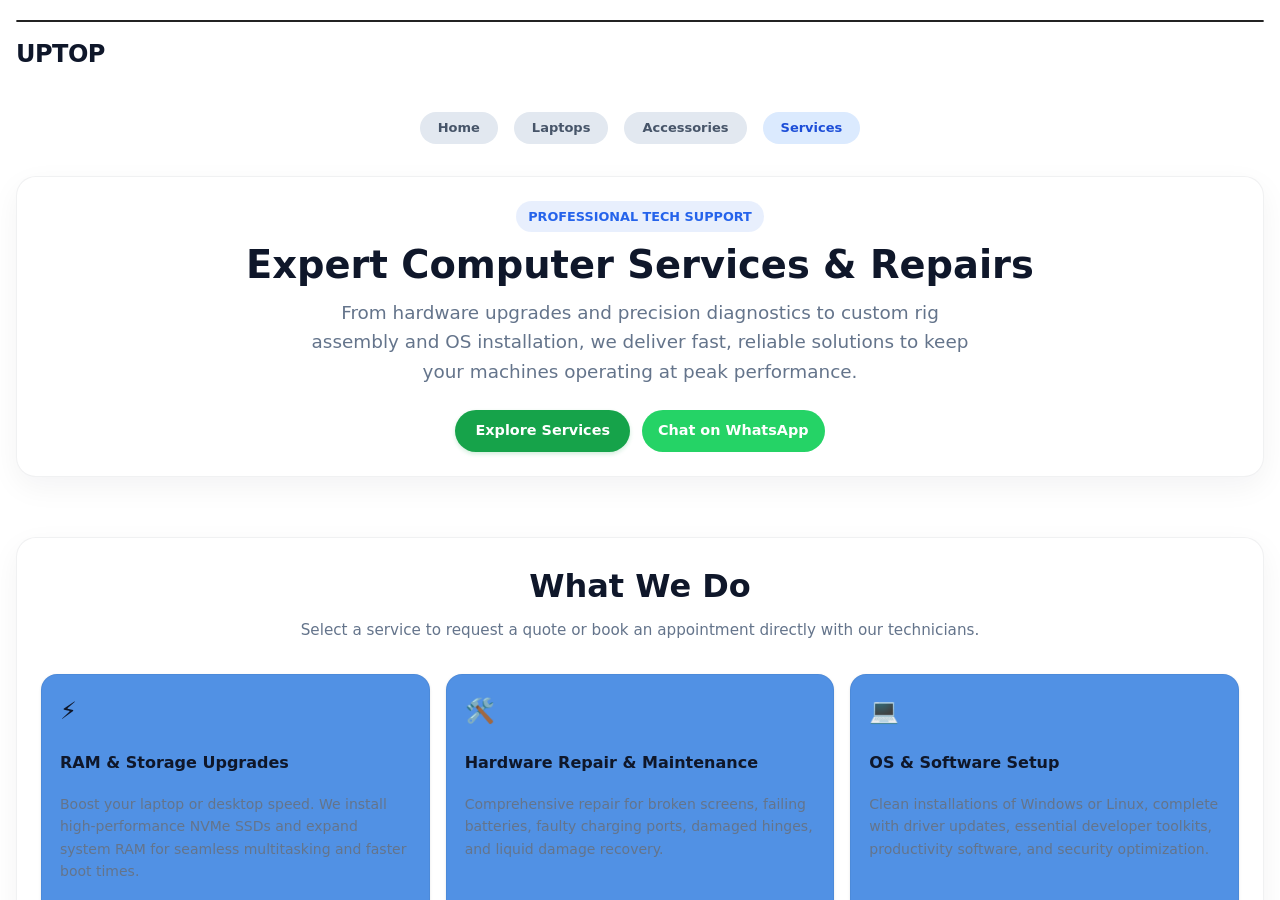
<file: services.html>
<!DOCTYPE html>
<html lang="en">
<head>
  <meta charset="UTF-8">
  <meta name="viewport" content="width=device-width, initial-scale=1.0">
  <title>Our Services | Uptop Computers</title>
  <link rel="stylesheet" href="https://cdnjs.cloudflare.com/ajax/libs/font-awesome/6.4.0/css/all.min.css">
  <link rel="stylesheet" href="css/styles.css">
  <script src="jss/java.js" defer></script>
</head>
<body class="services-page">

  <div class="site-wrapper">

    <!-- Header Navigation -->
    <!-- Top Contact Bar -->
<div class="top-contact-bar">
  <a class="contact-item contact-whatsapp" href="https://wa.me/254115369156">
    <i class="fa-brands fa-whatsapp"></i>
    <span>WhatsApp Us</span>
  </a>
  <a class="contact-item contact-call" href="tel:254115369156">
    <i class="fa-solid fa-phone"></i>
    <span>Call Now</span>
  </a>
</div>

<!-- Header Branding (Search container removed) -->
<header class="header">
  <div class="brand-logo">UPTOP</div>
</header>

<!-- Pill Navigation -->
<nav class="pills-nav">
  <a class="pill-item" href="index.html">Home</a>
  <a class="pill-item" href="laptops.html">Laptops</a>
  <a class="pill-item" href="accessories.html">Accessories</a>
  <a class="pill-item active" href="services.html">Services</a>
</nav>
    </header> <!-- Added missing </header> tag -->

    <!-- Main Content Container -->
    <main class="container">

      <!-- Hero Banner -->
      <section class="hero-section">
        <span class="hero-badge">Professional Tech Support</span>
        <h1 class="hero-title">Expert Computer Services & Repairs</h1>
        <p class="hero-subtitle">
          From hardware upgrades and precision diagnostics to custom rig assembly and OS installation, we deliver fast, reliable solutions to keep your machines operating at peak performance.
        </p>
        <div class="hero-cta-group">
          <a href="#services-grid" class="btn btn-primary">Explore Services</a>
          <a href="https://wa.me/254115369156?text=Hello%20Uptop%20Computers,%20I%20have%20a%20general%20service%20inquiry." class="btn btn-whatsapp" target="_blank" rel="noopener">Chat on WhatsApp</a>
        </div>
      </section>

      <!-- Services Grid -->
      <section id="services-grid" class="services-section">
        <h2 class="section-title">What We Do</h2>
        <p class="section-subtitle">Select a service to request a quote or book an appointment directly with our technicians.</p>

        <div class="grid">

          <!-- Service 1: Hardware Upgrades -->
          <article class="service-card">
            <div class="card-icon">⚡</div>
            <h3 class="card-title">RAM & Storage Upgrades</h3>
            <p class="card-desc">Boost your laptop or desktop speed. We install high-performance NVMe SSDs and expand system RAM for seamless multitasking and faster boot times.</p>
            <ul class="card-features">
              <li>SSD Cloning & Data Migration</li>
              <li>DDR4 / DDR5 RAM Expansions</li>
              <li>Performance Diagnostics</li>
            </ul>
            <a href="https://wa.me/254115369156?text=Hi%20Uptop%20Computers,%20I%20want%20to%20inquire%20about%20RAM%20and%20Storage%20Upgrades." class="service-btn" target="_blank" rel="noopener">Book Upgrade</a>
          </article>

          <!-- Service 2: Hardware Repair & Maintenance -->
          <article class="service-card">
            <div class="card-icon">🛠️</div>
            <h3 class="card-title">Hardware Repair & Maintenance</h3>
            <p class="card-desc">Comprehensive repair for broken screens, failing batteries, faulty charging ports, damaged hinges, and liquid damage recovery.</p>
            <ul class="card-features">
              <li>Screen & Battery Replacement</li>
              <li>Thermal Repasting & Internal Dusting</li>
              <li>Motherboard Component-Level Repair</li>
            </ul>
            <a href="https://wa.me/254115369156?text=Hi%20Uptop%20Computers,%20I%20need%20a%20hardware%20repair/maintenance%20quote." class="service-btn" target="_blank" rel="noopener">Request Repair</a>
          </article>

          <!-- Service 3: Software & OS Installation -->
          <article class="service-card">
            <div class="card-icon">💻</div>
            <h3 class="card-title">OS & Software Setup</h3>
            <p class="card-desc">Clean installations of Windows or Linux, complete with driver updates, essential developer toolkits, productivity software, and security optimization.</p>
            <ul class="card-features">
              <li>Genuine Windows 10/11 Installation</li>
              <li>Malware & Virus Removal</li>
              <li>Driver & Bios Updates</li>
            </ul>
            <a href="https://wa.me/254115369156?text=Hi%20Uptop%20Computers,%20I%20need%20OS%20or%20Software%20Installation%20assistance." class="service-btn" target="_blank" rel="noopener">Setup System</a>
          </article>

          <!-- Service 4: Custom PC Building -->
          <article class="service-card">
            <div class="card-icon">🖥️</div>
            <h3 class="card-title">Custom PC Builds</h3>
            <p class="card-desc">Tailor-made computer rigs built for gaming, software development, video editing, or workstation productivity based on your budget.</p>
            <ul class="card-features">
              <li>Component Compatibility Check</li>
              <li>Cable Management & Airflow Optimization</li>
              <li>Stress Testing & Benchmarking</li>
            </ul>
            <a href="https://wa.me/254115369156?text=Hi%20Uptop%20Computers,%20I%20want%20to%20build%20a%20custom%20PC." class="service-btn" target="_blank" rel="noopener">Build Your PC</a>
          </article>

          <!-- Service 5: Diagnostics & Troubleshooting -->
          <article class="service-card">
            <div class="card-icon">🔍</div>
            <h3 class="card-title">System Diagnostics</h3>
            <p class="card-desc">Is your laptop freezing, overheating, or failing to turn on? Bring it in for a thorough hardware and software diagnostic assessment.</p>
            <ul class="card-features">
              <li>Blue Screen (BSOD) Error Resolution</li>
              <li>Power Issue Troubleshooting</li>
              <li>Overheating & Cooling Analysis</li>
            </ul>
            <a href="https://wa.me/254115369156?text=Hi%20Uptop%20Computers,%20I%20need%20a%20diagnostic%20check%20for%20my%20computer." class="service-btn" target="_blank" rel="noopener">Get Diagnosed</a>
          </article>

          <!-- Service 6: Data Recovery & Backup -->
          <article class="service-card">
            <div class="card-icon">💾</div>
            <h3 class="card-title">Data Recovery & Backup</h3>
            <p class="card-desc">Accidentally formatted a drive or dealing with a corrupted hard disk? We help recover lost documents, projects, and media files.</p>
            <ul class="card-features">
              <li>Corrupted Storage Recovery</li>
              <li>Automated Backup Configuration</li>
              <li>External Hard Drive Recovery</li>
            </ul>
            <a href="https://wa.me/254115369156?text=Hi%20Uptop%20Computers,%20I%20need%20data%20recovery%20services." class="service-btn" target="_blank" rel="noopener">Recover Data</a>
          </article>

        </div>
      </section>

      <!-- Workflow Process Section -->
      <section class="process-section">
        <h2 class="section-title">How It Works</h2>
        <div class="process-steps">
          <div class="step">
            <div class="step-num">1</div>
            <h4>Contact Us</h4>
            <p>Send a message detailing your issue or the service you need via WhatsApp.</p>
          </div>
          <div class="step">
            <div class="step-num">2</div>
            <h4>Assessment</h4>
            <p>We review your request, provide a clear quote, or schedule a diagnostic session.</p>
          </div>
          <div class="step">
            <div class="step-num">3</div>
            <h4>Fix & Deliver</h4>
            <p>Our technicians perform the service swiftly and return your fully tested device.</p>
          </div>
        </div>
      </section>

    </main>

    <!-- Footer -->
    <footer class="site-footer">
      <div class="footer-container">
        
        <!-- Column 1: Brand Info -->
        <div class="footer-col brand-col">
          <h3 class="footer-logo">Uptop Computers</h3>
          <p class="footer-desc">Your trusted computer shop for quality laptops, accessories, custom PC builds, and professional tech support.</p>
          <div class="payment-methods">
            <span>Accepted: M-Pesa | Card | Cash</span>
          </div>
        </div>

        <!-- Column 2: Quick Links -->
        <div class="footer-col">
          <h4>Quick Links</h4>
          <ul>
            <li><a href="index.html">Home</a></li>
            <li><a href="laptops.html">Laptops</a></li>
            <li><a href="accessories.html">Accessories</a></li>
            <li><a href="services.html">Services</a></li>
          </ul>
        </div>

        <!-- Column 3: Legal & Support -->
        <div class="footer-col">
          <h4>Customer Care</h4>
          <ul>
            <li><a href="#privacy">Privacy Policy</a></li>
            <li><a href="#terms">Terms of Service</a></li>
            <li><a href="#warranty">Warranty & Returns</a></li>
            <li><a href="#faq">FAQs</a></li>
          </ul>
        </div>

        <!-- Column 4: Contact Information -->
        <div class="footer-col">
          <h4>Contact Us</h4>
          <ul class="contact-info">
            <li>📍 Nairobi, Kenya</li>
            <li>📞 +254 115 369 156</li>
            <li>💬 <a href="https://wa.me/254115369156" target="_blank" rel="noopener">WhatsApp Support</a></li>
            <li>⏰ Mon - Sat: 8:00 AM - 6:00 PM</li>
          </ul>
        </div>

      </div>

      <!-- Bottom Bar -->
      <div class="footer-bottom">
        <p>&copy; 2026 Uptop Computers. All rights reserved.</p>
      </div>
    </footer>

  </div> <!-- Added missing </div> tag for site-wrapper -->

  <!-- Scroll Up Floating Action Button (Updated ID & Class to match JS/CSS) -->
  <button class="scroll-top-btn" id="scrollTopBtn" aria-label="Scroll to top">
    <i class="fa-solid fa-chevron-up"></i>
  </button>

  <script src="jss/java.js"></script>
</body>
</html>
</file>
<file: css/styles.css>
﻿/* ==========================================================================
   1. Global Resets & Base Styles
   ========================================================================== */
* {
  box-sizing: border-box;
  margin: 0;
  padding: 0;
  font-family:
    "Inter",
    -apple-system,
    BlinkMacSystemFont,
    sans-serif;
}

html {
  overflow-x: hidden;
}

body {
  background-color: #f4f6f8;
  color: #1a202c;
  display: flex;
  justify-content: center;
  align-items: flex-start;
  min-height: 100vh;
  padding: 20px 10px;
  overflow-x: hidden;
}

:root {
  --color-primary-blue: #2563eb;
  --color-dark-blue: #1d4ed8;
  --color-white: #ffffff;
  --color-light-grey: #f8fafc;
  --color-medium-grey: #64748b;
  --color-dark-grey: #0f172a;
  --color-whatsapp-green: #25d366;
}

/* Container to constrain mobile mockup while allowing responsive expansion */
.app-container {
  width: min(100%, 480px);
  max-width: 480px;
  margin: 0 auto;
  background-color: #ffffff;
  border-radius: 20px;
  box-shadow: 0 10px 30px rgba(0, 0, 0, 0.08);
  overflow: hidden;
  padding: 16px;
  transition: max-width 0.3s ease;
}

/* Featured product cards grid */
.featured-grid {
  display: grid;
  grid-template-columns: 1fr;
  gap: 18px;
  padding: 8px 12px 20px;
}

.product-card {
  display: flex;
  flex-direction: column;
  background: #ffffff;
  border-radius: 12px;
  overflow: hidden;
  box-shadow: 0 10px 30px rgba(2, 6, 23, 0.04);
  border: 1px solid rgba(2, 6, 23, 0.04);
}

.card-media img {
  width: 100%;
  height: 200px;
  object-fit: cover;
  display: block;
}

.card-body {
  padding: 12px 14px;
  display: flex;
  flex-direction: column;
  gap: 8px;
}

.product-name {
  font-size: 1rem;
  font-weight: 700;
  color: #0f172a;
}
.product-price {
  font-size: 0.95rem;
  color: #2563eb;
  font-weight: 700;
}
.product-details {
  font-size: 0.85rem;
  color: #64748b;
}
.product-meta {
  display: flex;
  align-items: center;
  justify-content: space-between;
  gap: 12px;
  margin-top: 6px;
}
.rating {
  color: #f59e0b;
  font-weight: 600;
}
.rating-count {
  color: #64748b;
  font-size: 0.85rem;
  margin-left: 6px;
}
.buy-btn {
  padding: 8px 12px;
  font-size: 0.85rem;
  border-radius: 8px;
}

/* Desktop: multi-column grid and horizontal card layout */
@media (min-width: 720px) {
  .featured-grid {
    grid-template-columns: repeat(2, 1fr);
  }
}

@media (min-width: 1100px) {
  .featured-grid {
    grid-template-columns: repeat(3, 1fr);
  }
  .card-media img {
    height: 220px;
  }
  /* allow horizontal card layout */
  .product-card {
    flex-direction: column;
  }
}

/* Expand app-container on larger viewports so grid can breathe */
@media (min-width: 720px) {
  .app-container {
    max-width: 900px;
  }
}

@media (min-width: 1200px) {
  .app-container {
    max-width: 1200px;
  }
}

@media (max-width: 768px) {
  body {
    padding: 12px 8px;
  }

  .app-container {
    width: 100%;
    max-width: 100%;
    border-radius: 16px;
    padding: 12px;
  }

  .top-contact-bar {
    flex-direction: column;
  }

  .top-contact-bar .contact-item {
    width: 100%;
    justify-content: center;
  }

  .header {
    flex-wrap: wrap;
    gap: 10px;
  }

  .search-container {
    order: 3;
    flex-basis: 100%;
  }

  .categories-grid {
    gap: 12px;
  }

  .category-card {
    width: 72px;
  }

  .featured-grid {
    padding: 8px 0 20px;
  }
}

@media (max-width: 560px) {
  body {
    padding: 8px;
  }

  .app-container {
    padding: 10px;
    border-radius: 14px;
  }

  .header {
    margin-bottom: 12px;
  }

  .brand-logo {
    font-size: 1.1rem;
  }

  .search-input {
    height: 38px;
    font-size: 0.9rem;
  }

  .categories-grid {
    gap: 10px;
  }

  .category-card {
    width: 62px;
    font-size: 0.8rem;
  }

  .icon-wrapper {
    width: 54px;
    height: 54px;
  }

  .product-card {
    border-radius: 10px;
  }

  .buy-btn {
    width: 100%;
    justify-content: center;
  }
}

@media (max-width: 420px) {
  .top-contact-bar .contact-item {
    font-size: 0.85rem;
    padding: 8px;
  }

  .product-name {
    font-size: 0.95rem;
  }

  .product-price {
    font-size: 0.9rem;
  }
}

.top-contact-bar {
  display: flex;
  align-items: center;
  justify-content: center;
  width: 100%;
  margin-bottom: 14px;
  background-color: #121212;
  border: 1px solid #232323;
  border-radius: 16px;
  overflow: hidden;
}

.top-contact-bar .contact-item {
  flex: 1 1 50%;
  display: flex;
  align-items: center;
  justify-content: center;
  gap: 8px;
  padding: 8px 10px;
  color: #e5e7eb;
  text-decoration: none;
  font-size: 0.95rem;
  transition:
    background-color 0.2s ease,
    color 0.2s ease;
}

.top-contact-bar .contact-item:hover,
.top-contact-bar .contact-item:focus-visible {
  background-color: rgba(255, 255, 255, 0.05);
  color: #ffffff;
}

.top-contact-bar .contact-whatsapp {
  border-right: 1px solid #333333;
}

.top-contact-bar .contact-item i {
  font-size: 1rem;
}

.cart-btn {
  display: inline-flex;
  align-items: center;
  justify-content: center;
  gap: 6px;
  padding: 8px 10px;
  background-color: #2563eb;
  color: #ffffff;
  border-radius: 12px;
  text-decoration: none;
  font-size: 0.9rem;
}

.cart-count {
  display: inline-flex;
  align-items: center;
  justify-content: center;
  width: 22px;
  height: 22px;
  border-radius: 9999px;
  background: #ffffff;
  color: #2563eb;
  font-size: 0.75rem;
  font-weight: 700;
}

.header {
  display: flex;
  align-items: center;
  justify-content: space-between;
  gap: 12px;
  margin-bottom: 16px;
}

.brand-logo {
  font-size: 1.25rem;
  font-weight: 700;
  color: #0f172a;
}

.search-container {
  position: relative;
  flex: 1 1 100%;
  max-width: 100%;
  min-width: 0;
}

.search-input {
  width: 100%;
  height: 40px;
  padding: 8px 44px 8px 16px;
  background-color: #ffffff;
  border: 1px solid rgba(15, 23, 42, 0.06);
  border-radius: 9999px;
  font-size: 0.95rem;
  outline: none;
  transition: all 0.18s ease;
  box-shadow: 0 6px 20px rgba(2, 6, 23, 0.06);
}

.search-input:focus {
  border-color: #2563eb;
  background-color: #ffffff;
}

.search-icon {
  position: absolute;
  right: 12px;
  top: 50%;
  transform: translateY(-50%);
  color: #64748b;
  font-size: 0.875rem;
  pointer-events: none;
}

.search-suggestions {
  position: absolute;
  top: calc(100% + 8px);
  left: 0;
  right: 0;
  background: var(--color-white);
  border: 1px solid rgba(15, 23, 42, 0.08);
  border-radius: 12px;
  box-shadow: 0 12px 30px rgba(15, 23, 42, 0.12);
  z-index: 1200;
  display: none;
  overflow: hidden;
}

.search-suggestions.show {
  display: block;
}

.search-suggestions a {
  display: block;
  padding: 10px 12px;
  color: var(--color-dark-grey);
  text-decoration: none;
  font-size: 0.9rem;
}

.search-suggestions a:hover {
  background: var(--color-light-grey);
}

.menu-btn {
  background: none;
  border: none;
  font-size: 1.25rem;
  color: #0f172a;
  cursor: pointer;
}

/* ==========================================================================
   Shop by Category - icon grid like reference image
   ========================================================================== */
.categories-section {
  padding: 8px 14px 20px;
}

.categories-grid {
  display: flex;
  gap: 22px;
  justify-content: center;
  align-items: center;
  padding: 8px 4px;
  flex-wrap: wrap;
}

.category-card {
  display: flex;
  flex-direction: column;
  align-items: center;
  gap: 8px;
  text-decoration: none;
  color: #0f172a;
  width: 84px;
}

.icon-wrapper {
  width: 64px;
  height: 64px;
  border-radius: 50%;
  background: #ffffff;
  display: flex;
  align-items: center;
  justify-content: center;
  box-shadow: 0 8px 22px rgba(2, 6, 23, 0.06);
  border: 1px solid rgba(2, 6, 23, 0.05);
  font-size: 1.25rem;
  color: #2563eb;
}

.category-label {
  font-size: 0.75rem;
  color: #475569;
  text-align: center;
}

@media (max-width: 420px) {
  .categories-grid {
    gap: 14px;
    padding: 8px 0;
  }

  .category-card {
    width: 70px;
    gap: 6px;
  }

  .icon-wrapper {
    width: 52px;
    height: 52px;
    font-size: 1.05rem;
  }

  .category-label {
    font-size: 0.68rem;
  }
}

@media (max-width: 360px) {
  .categories-grid {
    gap: 10px;
  }

  .category-card {
    width: 64px;
    gap: 5px;
  }

  .icon-wrapper {
    width: 48px;
    height: 48px;
    font-size: 1rem;
  }

  .category-label {
    font-size: 0.65rem;
  }
}

/* ==========================================================================
   3. Accessories Page Styles
   ========================================================================== */
:root {
  --bg-color: #f8fafc;
  --card-bg: #ffffff;
  --primary: #2563eb;
  --primary-hover: #1d4ed8;
  --whatsapp-green: #25d366;
  --whatsapp-hover: #1da851;
  --text-dark: #0f172a;
  --text-muted: #64748b;
  --border-color: #e2e8f0;
  --shadow-sm: 0 1px 3px rgba(0, 0, 0, 0.1);
  --shadow-md: 0 4px 12px rgba(0, 0, 0, 0.06);
  --radius-lg: 16px;
  --radius-md: 10px;
  --radius-sm: 6px;
  --transition: all 0.2s cubic-bezier(0.4, 0, 0.2, 1);
}

body.accessories-page {
  background-color: var(--bg-color);
  color: var(--text-dark);
  font-family:
    system-ui,
    -apple-system,
    BlinkMacSystemFont,
    "Segoe UI",
    Roboto,
    Oxygen,
    Ubuntu,
    Cantarell,
    sans-serif;
  line-height: 1.5;
  -webkit-font-smoothing: antialiased;
}

body.accessories-page .site-wrapper {
  max-width: 1400px;
  margin: 0 auto;
  min-height: 100vh;
  display: flex;
  flex-direction: column;
  background: var(--card-bg);
  box-shadow: 0 0 30px rgba(0, 0, 0, 0.04);
}

body.accessories-page .container {
  padding: 16px;
  flex: 1;
}

body.accessories-page .navbar {
  display: flex;
  align-items: center;
  justify-content: space-between;
  gap: 12px;
  padding: 12px 16px;
  background-color: var(--card-bg);
  border-bottom: 1px solid var(--border-color);
  position: sticky;
  top: 0;
  z-index: 100;
}

body.accessories-page .logo {
  font-weight: 800;
  font-size: clamp(1.2rem, 3vw, 1.5rem);
  color: var(--primary);
  text-decoration: none;
  letter-spacing: -0.5px;
}

body.accessories-page .search-box {
  display: flex;
  align-items: center;
  background-color: #f1f5f9;
  padding: 8px 14px;
  border-radius: 20px;
  flex: 1;
  max-width: 480px;
  border: 1px solid transparent;
  transition: var(--transition);
}

body.accessories-page .search-box:focus-within {
  border-color: var(--primary);
  background-color: #fff;
  box-shadow: 0 0 0 3px rgba(37, 99, 235, 0.15);
}

body.accessories-page .search-box input {
  border: none;
  background: transparent;
  outline: none;
  width: 100%;
  font-size: 0.875rem;
  color: var(--text-dark);
}

body.accessories-page .search-icon {
  font-size: 0.9rem;
  opacity: 0.6;
}

body.accessories-page .menu-toggle {
  background: none;
  border: none;
  font-size: 1.4rem;
  cursor: pointer;
  padding: 4px;
  color: var(--text-dark);
}

body.accessories-page .page-title {
  font-size: clamp(1.25rem, 4vw, 1.75rem);
  font-weight: 700;
  margin: 12px 0;
  color: var(--text-dark);
}

body.accessories-page .filter-section {
  margin-bottom: 16px;
}

body.accessories-page .filter-controls {
  display: flex;
  gap: 10px;
  flex-wrap: wrap;
}

body.accessories-page .dropdown-select {
  flex: 1;
  min-width: 140px;
  padding: 8px 12px;
  font-size: 0.85rem;
  border-radius: var(--radius-md);
  border: 1px solid var(--border-color);
  background: var(--card-bg);
  color: var(--text-dark);
  cursor: pointer;
  outline: none;
  transition: var(--transition);
}

body.accessories-page .dropdown-select:focus {
  border-color: var(--primary);
}

body.accessories-page .category-chips {
  display: flex;
  gap: 8px;
  padding-bottom: 12px;
  margin-bottom: 16px;
  overflow-x: auto;
  scrollbar-width: none;
  -webkit-overflow-scrolling: touch;
}

body.accessories-page .category-chips::-webkit-scrollbar {
  display: none;
}

body.accessories-page .chip {
  background: #5f93c7;
  border: 1px solid var(--border-color);
  padding: 6px 14px;
  border-radius: 20px;
  font-size: 0.8rem;
  white-space: nowrap;
  cursor: pointer;
  font-weight: 500;
  color: var(--text-muted);
  transition: var(--transition);
}

body.accessories-page .chip:hover {
  background: #e2e8f0;
}

body.accessories-page .chip.active {
  background: var(--primary);
  color: #ffffff;
  border-color: var(--primary);
}

body.accessories-page .product-grid {
  display: grid;
  grid-template-columns: repeat(auto-fill, minmax(155px, 1fr));
  gap: 12px;
  margin-bottom: 30px;
}

body.accessories-page .product-card {
  background: var(--card-bg);
  border: 1px solid var(--border-color);
  border-radius: var(--radius-lg);
  padding: 12px;
  display: flex;
  flex-direction: column;
  justify-content: space-between;
  gap: 6px;
  box-shadow: var(--shadow-sm);
  transition: var(--transition);
}

body.accessories-page .product-card:hover {
  transform: translateY(-2px);
  box-shadow: var(--shadow-md);
  border-color: #cbd5e1;
}

body.accessories-page .product-img {
  width: 100%;
  aspect-ratio: 4/3;
  background-color: #f8fafc;
  border-radius: var(--radius-md);
  display: flex;
  align-items: center;
  justify-content: center;
  font-size: 2.2rem;
  user-select: none;
}

body.accessories-page .product-category {
  font-size: 0.65rem;
  color: var(--primary);
  text-transform: uppercase;
  font-weight: 700;
  letter-spacing: 0.5px;
}

body.accessories-page .product-title {
  font-size: 0.85rem;
  font-weight: 600;
  line-height: 1.25;
  color: var(--text-dark);
  display: -webkit-box;
  -webkit-line-clamp: 2;
  -webkit-box-orient: vertical;
  overflow: hidden;
}

body.accessories-page .product-specs {
  font-size: 0.72rem;
  color: var(--text-muted);
  line-height: 1.35;
  display: -webkit-box;
  -webkit-line-clamp: 2;
  -webkit-box-orient: vertical;
  overflow: hidden;
  margin-bottom: 2px;
}

body.accessories-page .product-price {
  font-size: 0.95rem;
  font-weight: 700;
  color: var(--text-dark);
}

body.accessories-page .whatsapp-btn {
  display: flex;
  align-items: center;
  justify-content: center;
  gap: 6px;
  background-color: var(--whatsapp-green);
  color: #ffffff;
  text-decoration: none;
  padding: 9px 10px;
  border-radius: var(--radius-md);
  font-size: 0.78rem;
  font-weight: 600;
  transition: var(--transition);
  margin-top: 4px;
}

body.accessories-page .whatsapp-btn:hover {
  background-color: var(--whatsapp-hover);
  box-shadow: 0 4px 10px rgba(37, 211, 102, 0.25);
}

body.accessories-page .scroll-up-btn {
  position: fixed;
  bottom: 24px;
  right: 24px;
  width: 44px;
  height: 44px;
  border-radius: 50%;
  background: var(--primary);
  color: #ffffff;
  border: none;
  font-size: 1.2rem;
  font-weight: bold;
  cursor: pointer;
  box-shadow: 0 4px 14px rgba(0, 0, 0, 0.2);
  display: block;
  opacity: 0;
  visibility: hidden;
  transition: var(--transition);
  z-index: 99;
}

body.accessories-page .scroll-up-btn.visible {
  opacity: 1;
  visibility: visible;
}

body.accessories-page .scroll-up-btn:hover {
  background-color: var(--primary-hover);
  transform: scale(1.08);
}

body.services-page {
  background: linear-gradient(135deg, #f8fbff 0%, #eef4ff 100%);
  color: var(--text-dark);
  min-height: 100vh;
}

body.services-page .site-wrapper {
  max-width: 1200px;
  margin: 0 auto;
  padding: 20px 16px 40px;
}

body.services-page .navbar {
  display: flex;
  align-items: center;
  justify-content: space-between;
  gap: 12px;
  margin-bottom: 20px;
  padding: 14px 18px;
  background: rgba(255, 255, 255, 0.9);
  border: 1px solid rgba(15, 23, 42, 0.08);
  border-radius: 18px;
  box-shadow: 0 10px 30px rgba(15, 23, 42, 0.06);
}

body.services-page .logo {
  font-size: 1.2rem;
  font-weight: 800;
  color: var(--primary);
  text-decoration: none;
}

body.services-page .nav-links {
  display: flex;
  align-items: center;
  gap: 12px;
  flex-wrap: wrap;
}

body.services-page .nav-links a {
  text-decoration: none;
  color: var(--text-muted);
  font-weight: 600;
  padding: 6px 10px;
  border-radius: 999px;
  transition: var(--transition);
}

body.services-page .nav-links a:hover,
body.services-page .nav-links a.active {
  color: var(--primary);
  background: rgba(37, 99, 235, 0.1);
}

body.services-page .menu-toggle {
  display: none;
  border: none;
  background: none;
  font-size: 1.3rem;
  cursor: pointer;
}

body.services-page .container {
  display: flex;
  flex-direction: column;
  gap: 20px;
}

body.services-page .hero-section,
body.services-page .services-section,
body.services-page .process-section {
  background: #ffffff;
  border: 1px solid rgba(15, 23, 42, 0.06);
  border-radius: 20px;
  padding: 24px;
  box-shadow: 0 10px 30px rgba(15, 23, 42, 0.05);
}

body.services-page .hero-badge {
  display: inline-block;
  padding: 6px 12px;
  border-radius: 999px;
  background: rgba(37, 99, 235, 0.1);
  color: var(--primary);
  font-weight: 700;
  font-size: 0.8rem;
  margin-bottom: 10px;
}

body.services-page .hero-title {
  font-size: clamp(1.6rem, 3vw, 2.4rem);
  font-weight: 800;
  margin-bottom: 10px;
}

body.services-page .hero-subtitle,
body.services-page .section-subtitle,
body.services-page .card-desc,
body.services-page .step p,
body.services-page .card-features li {
  color: var(--text-muted);
  line-height: 1.6;
}

body.services-page .hero-cta-group {
  display: flex;
  flex-wrap: wrap;
  gap: 12px;
  margin-top: 16px;
}

body.services-page .btn {
  display: inline-flex;
  align-items: center;
  justify-content: center;
  padding: 10px 16px;
  border-radius: 999px;
  text-decoration: none;
  font-weight: 700;
  transition: var(--transition);
}

body.services-page .btn-primary {
  background: var(--primary);
  color: #fff;
}

body.services-page .btn-whatsapp {
  background: var(--whatsapp-green);
  color: #fff;
}

body.services-page .btn:hover {
  transform: translateY(-1px);
}

body.services-page .grid {
  display: grid;
  grid-template-columns: repeat(3, minmax(0, 1fr));
  gap: 16px;
}

body.services-page .service-card {
  background: #5191e4;
  border: 1px solid rgba(15, 23, 42, 0.06);
  border-radius: 16px;
  padding: 18px;
  display: flex;
  flex-direction: column;
  gap: 10px;
}

body.services-page .card-icon {
  font-size: 1.5rem;
}

body.services-page .card-title {
  font-size: 1rem;
  font-weight: 700;
}

body.services-page .card-features {
  padding-left: 18px;
  display: grid;
  gap: 6px;
}

body.services-page .service-btn {
  margin-top: auto;
  display: inline-flex;
  align-items: center;
  justify-content: center;
  padding: 9px 12px;
  border-radius: 10px;
  background: #a6bca8;
  color: var(--primary);
  text-decoration: none;
  font-weight: 700;
}

body.services-page .process-steps {
  display: grid;
  grid-template-columns: repeat(3, minmax(0, 1fr));
  gap: 16px;
}

body.services-page .step {
  background: #f8fbff;
  border-radius: 16px;
  padding: 16px;
}

body.services-page .step-num {
  width: 34px;
  height: 34px;
  display: inline-flex;
  align-items: center;
  justify-content: center;
  border-radius: 50%;
  background: var(--primary);
  color: #fff;
  font-weight: 700;
  margin-bottom: 8px;
}

body.services-page .scroll-up-btn {
  position: fixed;
  bottom: 24px;
  right: 24px;
  width: 46px;
  height: 46px;
  border: none;
  border-radius: 50%;
  background: var(--primary);
  color: #fff;
  cursor: pointer;
  box-shadow: 0 8px 20px rgba(37, 99, 235, 0.25);
  opacity: 0;
  visibility: hidden;
  transition: var(--transition);
}

body.services-page .scroll-up-btn.visible {
  opacity: 1;
  visibility: visible;
}

body.services-page footer {
  text-align: center;
  padding: 24px 0 8px;
  color: var(--text-muted);
  font-size: 0.9rem;
}

.site-footer {
  background: linear-gradient(135deg, #0f172a 0%, #111827 100%);
  color: #e5e7eb;
  padding: 32px 20px 20px;
  margin-top: 24px;
  border-radius: 20px;
}

.footer-container {
  display: grid;
  grid-template-columns: 1.4fr 1fr 1fr 1.1fr;
  gap: 20px;
  align-items: start;
}

.footer-logo {
  font-size: 1.1rem;
  font-weight: 800;
  color: #fff;
  margin-bottom: 10px;
}

.footer-desc {
  font-size: 0.95rem;
  line-height: 1.7;
  color: #cbd5e1;
  margin-bottom: 10px;
}

.payment-methods {
  font-size: 0.9rem;
  color: #93c5fd;
}

.footer-col h4 {
  font-size: 0.95rem;
  margin-bottom: 10px;
  color: #fff;
}

.footer-col ul {
  list-style: none;
  display: grid;
  gap: 8px;
}

.footer-col a {
  color: #cbd5e1;
  text-decoration: none;
}

.footer-col a:hover {
  color: #fff;
}

.contact-info {
  color: #cbd5e1;
}

.footer-bottom {
  margin-top: 20px;
  padding-top: 14px;
  border-top: 1px solid rgba(255, 255, 255, 0.15);
  text-align: center;
  font-size: 0.9rem;
  color: #94a3b8;
}

@media (max-width: 960px) {
  body.services-page .grid,
  body.services-page .process-steps {
    grid-template-columns: repeat(2, minmax(0, 1fr));
  }
}

@media (max-width: 960px) {
  .footer-container {
    grid-template-columns: repeat(2, minmax(0, 1fr));
  }
}

@media (max-width: 760px) {
  body.services-page .site-wrapper {
    padding: 12px 10px 24px;
  }

  body.services-page .navbar {
    flex-wrap: wrap;
    padding: 12px 14px;
  }

  body.services-page .nav-links {
    width: 100%;
    justify-content: center;
  }

  body.services-page .hero-section,
  body.services-page .services-section,
  body.services-page .process-section {
    padding: 18px;
  }

  body.services-page .grid,
  body.services-page .process-steps {
    grid-template-columns: 1fr;
  }
}

@media (max-width: 480px) {
  .footer-container {
    grid-template-columns: 1fr;
  }

  body.services-page .navbar {
    align-items: flex-start;
  }

  body.services-page .logo {
    font-size: 1.05rem;
  }

  body.services-page .nav-links {
    justify-content: flex-start;
    gap: 8px;
  }

  body.services-page .hero-cta-group {
    flex-direction: column;
  }

  body.services-page .btn {
    width: 100%;
  }
}

body.accessories-page footer {
  background-color: #0f172a;
  color: #94a3b8;
  padding: 24px 16px;
  font-size: 0.8rem;
  text-align: center;
  margin-top: auto;
}

@media (max-width: 360px) {
  body.accessories-page .product-grid {
    grid-template-columns: 1fr 1fr;
    gap: 8px;
  }

  body.accessories-page .product-card {
    padding: 8px;
  }

  body.accessories-page .product-title {
    font-size: 0.78rem;
  }

  body.accessories-page .product-price {
    font-size: 0.85rem;
  }
}

@media (max-width: 640px) {
  body.accessories-page .filter-controls {
    flex-direction: column;
  }

  body.accessories-page .dropdown-select {
    width: 100%;
  }

  body.accessories-page .search-box {
    max-width: none;
  }
}

@media (min-width: 640px) {
  body.accessories-page .container {
    padding: 24px;
  }

  body.accessories-page .product-grid {
    grid-template-columns: repeat(auto-fill, minmax(180px, 1fr));
    gap: 16px;
  }

  body.accessories-page .product-card {
    padding: 14px;
  }

  body.accessories-page .product-title {
    font-size: 0.9rem;
  }

  body.accessories-page .whatsapp-btn {
    font-size: 0.85rem;
    padding: 10px;
  }
}

@media (min-width: 1024px) {
  body.accessories-page .navbar {
    padding: 16px 32px;
  }

  body.accessories-page .container {
    padding: 32px;
  }

  body.accessories-page .product-grid {
    grid-template-columns: repeat(auto-fill, minmax(210px, 1fr));
    gap: 20px;
  }

  body.accessories-page .product-card {
    padding: 16px;
  }

  body.accessories-page .product-img {
    font-size: 2.8rem;
  }
}

/* ==========================================================================
   3. Pills Navigation / Filter Tabs
   ========================================================================== */
.pills-nav {
  display: flex;
  gap: 8px;
  overflow-x: auto;
  padding-bottom: 8px;
  margin-bottom: 16px;
  scrollbar-width: none;
  /* Firefox */
}

.pills-nav::-webkit-scrollbar {
  display: none;
  /* Chrome/Safari */
}

.pill-item {
  white-space: nowrap;
  padding: 8px 16px;
  background-color: #f1f5f9;
  border-radius: 16px;
  font-size: 0.8125rem;
  font-weight: 500;
  color: #475569;
  cursor: pointer;
  border: none;
  transition:
    background 0.2s,
    color 0.2s;
}

.pill-item.active,
.pill-item:hover {
  background-color: #e2e8f0;
  color: #0f172a;
}

/* ==========================================================================
   4. Banner Carousel Section
   ========================================================================== */
.carousel-container {
  position: relative;
  width: 100%;
  border-radius: 16px;
  overflow: hidden;
  background: linear-gradient(135deg, #a5a6b3 0%, #eff6ff 100%);
  margin-bottom: 24px;
}

.carousel-track {
  display: flex;
  transition: transform 0.5s ease-in-out;
  width: 100%;
}

.carousel-slide {
  min-width: 100%;
  padding: 24px 16px;
  text-align: center;
  display: flex;
  flex-direction: column;
  align-items: center;
  justify-content: center;
  box-sizing: border-box;
}

.carousel-title {
  font-size: 1.125rem;
  font-weight: 700;
  color: #073a91;
  margin-bottom: 6px;
}

.carousel-subtitle {
  font-size: 0.8125rem;
  color: #000000fa;
  margin-bottom: 16px;
}

.btn-primary {
  background-color: #2563eb;
  color: #ffffff;
  border: none;
  padding: 10px 24px;
  border-radius: 12px;
  font-size: 0.875rem;
  font-weight: 600;
  cursor: pointer;
  box-shadow: 0 4px 12px rgba(4, 30, 86, 0.25);
  transition: background-color 0.2s ease;
}

.btn-primary:hover {
  background-color: #02055b;
}

/* Carousel Controls */
.carousel-arrow {
  position: absolute;
  top: 50%;
  transform: translateY(-50%);
  background: rgba(255, 255, 255, 0.95);
  border: none;
  width: 40px;
  height: 40px;
  display: flex;
  align-items: center;
  justify-content: center;
  border-radius: 9999px;
  box-shadow: 0 6px 18px rgba(2, 6, 23, 0.08);
  cursor: pointer;
  z-index: 10;
}

.carousel-arrow i {
  color: #0f172a;
  font-size: 0.9rem;
}

.carousel-arrow.prev {
  left: 12px;
}
.carousel-arrow.next {
  right: 12px;
}

.carousel-dots {
  position: absolute;
  left: 50%;
  transform: translateX(-50%);
  bottom: 12px;
  display: flex;
  gap: 8px;
}
.dot {
  width: 8px;
  height: 8px;
  background: #94a3b8;
  border-radius: 50%;
  display: inline-block;
}
.dot.active {
  width: 14px;
  background: #2563eb;
  border-radius: 6px;
}

.review-carousel-section {
  background: #ffffff;
  padding: 32px 18px;
  border-radius: 24px;
  box-shadow: 0 24px 70px rgba(15, 23, 42, 0.08);
  margin-bottom: 24px;
}

.review-carousel-header {
  margin-bottom: 22px;
}

.review-section-label {
  color: #64748b;
  text-transform: uppercase;
  letter-spacing: 0.16em;
  font-size: 0.75rem;
  margin-bottom: 6px;
}

.review-section-title {
  font-size: 1.55rem;
  line-height: 1.2;
  color: #111827;
  margin: 0;
}

.review-carousel-shell {
  position: relative;
  display: flex;
  align-items: center;
  justify-content: center;
  overflow: hidden;
}

.review-carousel-track {
  display: flex;
  width: 100%;
  scroll-snap-type: x mandatory;
  gap: 18px;
  transition: transform 0.45s ease;
  will-change: transform;
  align-items: stretch;
}

.review-card {
  /* Make card sizing stable so JS can measure exact widths */
  min-width: 100%;
  flex: 0 0 auto;
  width: 100%;
  box-sizing: border-box;
  flex-shrink: 0;
  background: #f8fafc;
  border-radius: 22px;
  padding: 28px;
  box-shadow: inset 0 0 0 1px rgba(15, 23, 42, 0.05);
  opacity: 0.65;
  transform: scale(0.98);
  transition:
    transform 0.3s ease,
    opacity 0.3s ease;
  scroll-snap-align: center;
}

.review-card.active {
  opacity: 1;
  transform: scale(1);
}

.review-stars {
  display: flex;
  align-items: center;
  gap: 6px;
  margin-bottom: 16px;
  color: #fbbf24;
  font-size: 1.1rem;
}

.review-quote {
  font-size: 1rem;
  line-height: 1.75;
  color: #0f172a;
  margin-bottom: 22px;
  max-width: 680px;
}

.review-footer {
  display: flex;
  align-items: center;
  justify-content: space-between;
  gap: 16px;
}

.reviewer-copy {
  display: flex;
  flex-direction: column;
  gap: 6px;
}

.reviewer-name {
  font-weight: 700;
  font-size: 1rem;
  color: #111827;
}

.review-product {
  font-size: 0.92rem;
  color: #475569;
}

.review-thumb {
  width: 96px;
  height: 68px;
  object-fit: cover;
  border-radius: 16px;
  border: 1px solid rgba(15, 23, 42, 0.08);
}

.review-arrow {
  position: absolute;
  top: 50%;
  transform: translateY(-50%);
  width: 46px;
  height: 46px;
  border-radius: 50%;
  border: 1px solid rgba(15, 23, 42, 0.14);
  background: #ffffff;
  color: #111827;
  display: inline-flex;
  align-items: center;
  justify-content: center;
  box-shadow: 0 14px 28px rgba(15, 23, 42, 0.1);
  cursor: pointer;
  transition:
    transform 0.2s ease,
    background 0.2s ease;
}

.review-arrow:hover {
  transform: translateY(-50%) scale(1.05);
  background: #f8fafc;
}

.review-prev {
  left: -12px;
}

.review-next {
  right: -12px;
}

/* Responsive arrow sizing & placement */
@media (max-width: 680px) {
  .review-arrow {
    width: 40px;
    height: 40px;
    box-shadow: 0 8px 18px rgba(15, 23, 42, 0.08);
  }

  .review-prev {
    left: 8px;
  }
  .review-next {
    right: 8px;
  }
}

@media (max-width: 420px) {
  .review-arrow {
    width: 36px;
    height: 36px;
    font-size: 0.85rem;
  }

  .review-prev {
    left: 6px;
  }
  .review-next {
    right: 6px;
  }
}

@media (min-width: 920px) {
  .review-arrow {
    width: 56px;
    height: 56px;
    box-shadow: 0 20px 40px rgba(15, 23, 42, 0.12);
  }

  .review-prev {
    left: 18px;
  }
  .review-next {
    right: 18px;
  }
}

.review-dots {
  margin-top: 18px;
  display: flex;
  justify-content: center;
  gap: 8px;
}

.review-dot {
  width: 10px;
  height: 10px;
  border-radius: 50%;
  border: 1px solid rgba(15, 23, 42, 0.16);
  background: transparent;
  cursor: pointer;
  transition: all 0.2s ease;
}

.review-dot.active {
  width: 14px;
  height: 14px;
  background: #2563eb;
  border-color: transparent;
}

@media (max-width: 920px) {
  .review-section-title {
    font-size: 1.35rem;
  }

  .review-card {
    padding: 24px;
  }

  .review-thumb {
    width: 82px;
    height: 62px;
  }
}

@media (max-width: 680px) {
  .review-carousel-section {
    padding: 24px 14px;
  }

  .review-carousel-shell {
    flex-direction: column;
  }

  .review-arrow {
    position: relative;
    top: auto;
    transform: none;
    margin: 12px 0 0;
  }

  .review-prev,
  .review-next {
    left: auto;
    right: auto;
  }

  .review-footer {
    flex-direction: column;
    align-items: flex-start;
  }
}

/* ==========================================================================
       1. Base & Global Styles  this is for the laptops page
       ========================================================================== */
* {
  box-sizing: border-box;
  margin: 0;
  padding: 0;
  font-family:
    "Inter",
    -apple-system,
    BlinkMacSystemFont,
    sans-serif;
}

body {
  background-color: #f1f5f9;
  color: #0f172a;
  display: flex;
  justify-content: center;
  align-items: flex-start;
  min-height: 100vh;
  padding: 12px 6px;
}

/* Outer layout wrapper */
.app-container {
  width: 100%;
  max-width: 480px;
  /* Base container size for typical mobile view */
  background-color: #ffffff;
  border-radius: 28px;
  box-shadow: 0 12px 32px rgba(0, 0, 0, 0.08);
  padding: 18px 14px;
  overflow: hidden;
  transition: max-width 0.3s cubic-bezier(0.4, 0, 0.2, 1);
}

/* ==========================================================================
       2. Header & Action Navigation
       ========================================================================== */
.header {
  display: flex;
  justify-content: space-between;
  align-items: center;
  margin-bottom: 16px;
}

.brand-logo {
  display: flex;
  align-items: center;
  gap: 0.75rem;
  font-size: 1.5rem;
  font-weight: 800;
  letter-spacing: -0.5px;
  color: #0f172a;
}

.logo-mark {
  width: 32px;
  height: 32px;
  border-radius: 10px;
  background-color: #0f172a;
  flex-shrink: 0;
}

.header-actions {
  display: flex;
  align-items: center;
  gap: 12px;
}

.icon-btn {
  background: none;
  border: none;
  font-size: 1.125rem;
  color: #1e293b;
  cursor: pointer;
  padding: 4px;
  transition: transform 0.15s ease;
}

.icon-btn:active {
  transform: scale(0.9);
}

.btn-home {
  display: inline-flex;
  align-items: center;
  justify-content: center;
  padding: 8px 12px;
  border-radius: 999px;
  border: 1px solid #cbd5e1;
  background-color: #ffffff;
  color: #0f172a;
  font-size: 0.8125rem;
  font-weight: 700;
  text-decoration: none;
  transition:
    background-color 0.2s ease,
    color 0.2s ease;
}

.btn-home:hover {
  background-color: #0f172a;
  color: #ffffff;
}

.product-specs {
  width: 100%;
  margin: 8px 0 10px;
  font-size: 0.7rem;
  color: #475569;
  line-height: 1.4;
  text-align: left;
}

.product-specs span {
  display: block;
}

/* ==========================================================================
       3. Title & Filter Options
       ========================================================================== */
.catalog-header {
  margin-bottom: 18px;
}

.catalogue-section {
  margin-top: 26px;
}

.catalog-title-wrap {
  display: flex;
  flex-direction: column;
  gap: 6px;
  margin-bottom: 14px;
}

.catalog-title {
  font-size: 1.1rem;
  font-weight: 700;
  color: #0f172a;
}

.catalog-description {
  font-size: 0.82rem;
  color: #475569;
  line-height: 1.55;
}

.page-title {
  font-size: 1.625rem;
  font-weight: 800;
  margin-bottom: 12px;
}

.filter-controls {
  position: relative;
  display: flex;
  flex-direction: column;
  gap: 10px;
  width: 100%;
}

.filter-controls > * {
  min-width: 0;
}

.btn-filter {
  display: inline-flex;
  align-items: center;
  gap: 6px;
  align-self: flex-start;
  padding: 8px 16px;
  border: 1px solid #0f172a;
  border-radius: 12px;
  background-color: #ffffff;
  font-size: 0.9rem;
  font-weight: 700;
  cursor: pointer;
  box-shadow: 0 10px 24px rgba(15, 23, 42, 0.08);
  transition:
    background 0.2s ease,
    transform 0.2s ease;
}

.btn-filter:hover,
.btn-filter[aria-expanded="true"] {
  background-color: #f8fafc;
}

.filter-overlay {
  position: absolute;
  z-index: 100;
  top: calc(100% + 12px);
  left: 0;
  right: 0;
  display: none;
  justify-content: center;
  padding: 0 8px;
}

.filter-overlay.open {
  display: flex;
  animation: fadeInSlide 240ms ease forwards;
}

.filter-overlay-card {
  width: min(100%, 360px);
  background: #ffffff;
  border-radius: 16px;
  box-shadow: 0 10px 25px rgba(0, 0, 0, 0.15);
  padding: 18px;
  border: 1px solid rgba(15, 23, 42, 0.08);
}

.filter-overlay-header {
  display: flex;
  align-items: center;
  justify-content: space-between;
  margin-bottom: 16px;
  font-weight: 700;
  color: #111827;
}

.filter-close-btn {
  border: none;
  background: transparent;
  color: #475569;
  font-size: 1.2rem;
  line-height: 1;
  cursor: pointer;
}

.filter-option {
  border-top: 1px solid rgba(15, 23, 42, 0.08);
  padding-top: 14px;
  margin-top: 14px;
}

.filter-option:first-of-type {
  border-top: none;
  padding-top: 0;
  margin-top: 0;
}

.filter-option-toggle {
  width: 100%;
  border: none;
  background: transparent;
  display: flex;
  align-items: center;
  justify-content: space-between;
  gap: 8px;
  padding: 0;
  font-size: 0.95rem;
  font-weight: 700;
  color: #111827;
  cursor: pointer;
}

.filter-option-toggle i {
  transition: transform 0.2s ease;
}

.filter-option-toggle.open i {
  transform: rotate(180deg);
}

.filter-option-panel {
  display: none;
  margin-top: 12px;
}

.filter-option-panel.open {
  display: block;
}

.select-dropdown {
  appearance: none;
  width: 100%;
  background-color: #f8fafc;
  border: 1px solid rgba(15, 23, 42, 0.08);
  border-radius: 12px;
  padding: 12px 14px;
  font-size: 0.95rem;
  font-weight: 500;
  color: #111827;
  cursor: pointer;
  outline: none;
}

.apply-filters {
  margin-top: 18px;
  width: 100%;
  padding: 12px 16px;
  background: #0f172a;
  color: #ffffff;
  border-radius: 12px;
  border: none;
  font-weight: 700;
  cursor: pointer;
  transition:
    transform 0.2s ease,
    box-shadow 0.2s ease;
}

.apply-filters:hover {
  transform: translateY(-1px);
  box-shadow: 0 12px 30px rgba(15, 23, 42, 0.16);
}

@keyframes fadeInSlide {
  from {
    opacity: 0;
    transform: translateY(-8px);
  }
  to {
    opacity: 1;
    transform: translateY(0);
  }
}

.dropdown-group::-webkit-scrollbar {
  display: none;
}

.filter-controls.open .dropdown-group {
  display: flex;
}

.select-dropdown {
  appearance: none;
  background-color: #f1f5f9;
  border: none;
  border-radius: 12px;
  padding: 6px 12px;
  font-size: 0.75rem;
  font-weight: 500;
  color: #334155;
  cursor: pointer;
  outline: none;
  white-space: nowrap;
  min-width: 130px;
  flex: 1 1 140px;
}

@media (max-width: 720px) {
  .catalog-header {
    display: flex;
    flex-direction: column;
    gap: 12px;
  }

  .filter-controls {
    width: 100%;
  }

  .filter-overlay {
    position: fixed;
    top: 0;
    left: 0;
    right: 0;
    bottom: 0;
    display: none;
    justify-content: center;
    align-items: flex-end;
    padding: 0 12px 18px;
    background: rgba(15, 23, 42, 0.28);
    z-index: 100;
  }

  .filter-overlay.open {
    display: flex;
    animation: fadeInSlide 260ms ease forwards;
  }

  .filter-overlay-card {
    width: 100%;
    max-width: 100%;
    border-radius: 20px;
    padding: 18px;
  }

  .filter-option-panel {
    margin-top: 10px;
  }

  .select-dropdown {
    width: 100%;
  }

  .btn-filter {
    width: 100%;
    justify-content: center;
  }

  .header {
    flex-wrap: wrap;
    gap: 10px;
  }

  .brand-logo {
    flex: 1 1 100%;
  }

  .header-actions {
    justify-content: flex-end;
    width: 100%;
    flex-wrap: wrap;
  }

  .products-grid {
    gap: 12px;
  }
}

@media (max-width: 560px) {
  .products-grid {
    grid-template-columns: 1fr;
  }
}

/* ==========================================================================
       4. Products Grid (Mobile 2-Column Side-By-Side Layout)
       ========================================================================== */
.products-grid {
  display: grid;
  grid-template-columns: repeat(2, minmax(0, 1fr));
  gap: 10px;
  margin-bottom: 24px;
  width: 100%;
}

.product-card {
  background-color: #f8fafc;
  border-radius: 16px;
  padding: 10px;
  display: flex;
  flex-direction: column;
  align-items: center;
  text-align: center;
  box-shadow: 0 1px 3px rgba(0, 0, 0, 0.03);
}

.card-img-wrapper {
  width: 100%;
  height: 95px;
  display: flex;
  align-items: center;
  justify-content: center;
  margin-bottom: 8px;
  min-width: 0;
}

.card-img-wrapper img {
  max-width: 100%;
  max-height: 100%;
  object-fit: contain;
}

.product-title {
  font-size: 0.8125rem;
  font-weight: 600;
  color: #1e293b;
  margin-bottom: 2px;
  white-space: nowrap;
  overflow: hidden;
  text-overflow: ellipsis;
  width: 100%;
  min-width: 0;
}

.product-price {
  font-size: 0.8125rem;
  font-weight: 700;
  color: #0f172a;
  margin-bottom: 8px;
}

.btn-details {
  width: 100%;
  display: inline-flex;
  align-items: center;
  justify-content: center;
  gap: 6px;
  padding: 8px 0;
  background-color: #16a34a;
  border: 1px solid #16a34a;
  border-radius: 8px;
  font-size: 0.75rem;
  font-weight: 700;
  color: #ffffff;
  cursor: pointer;
  transition: all 0.2s ease;
}

.btn-details:hover {
  background-color: #15803d;
  border-color: #15803d;
  color: #ffffff;
  transform: translateY(-1px);
}

.btn-details i {
  font-size: 0.9rem;
}

/* ==========================================================================
       5. Scroll Top Control
       ========================================================================== */
.scroll-top-wrapper {
  display: flex;
  flex-direction: column;
  align-items: center;
  gap: 4px;
  padding-top: 8px;
  font-size: 0.75rem;
  color: #64748b;
}

.scroll-top-btn {
  background: none;
  border: none;
  font-size: 0.875rem;
  color: #0f172a;
  cursor: pointer;
}

/* ==========================================================================
       6. Media Queries for Responsiveness Across Larger Devices
       ========================================================================== */

/* Tablet Screens (min-width: 640px) */
@media (min-width: 640px) {
  .app-container {
    max-width: 720px;
    padding: 24px;
  }

  .products-grid {
    grid-template-columns: repeat(3, minmax(0, 1fr));
    /* Expands to 3 items per row */
    gap: 16px;
  }

  .card-img-wrapper {
    height: 130px;
  }

  .product-title {
    font-size: 0.9375rem;
  }

  .product-price {
    font-size: 0.9375rem;
  }

  .btn-details {
    padding: 8px 0;
    font-size: 0.8125rem;
  }

  .filter-controls {
    flex-direction: row;
    align-items: center;
    justify-content: space-between;
    gap: 12px;
  }

  .products-grid {
    grid-template-columns: repeat(4, minmax(0, 1fr));
    /* Expands to 4 items per row */
    gap: 20px;
  }

  .card-img-wrapper {
    height: 150px;
  }
} /* ==========================================================================
           1. VARIABLES & BASE STYLES
           ========================================================================== */
:root {
  --bg-color: #f8fafc;
  --card-bg: #ffffff;
  --primary: #2563eb;
  --primary-hover: #1d4ed8;
  --whatsapp-green: #25d366;
  --whatsapp-hover: #1da851;
  --text-dark: #0f172a;
  --text-muted: #64748b;
  --border-color: #e2e8f0;
  --shadow-sm: 0 1px 3px rgba(0, 0, 0, 0.1);
  --shadow-md: 0 4px 12px rgba(0, 0, 0, 0.06);
  --radius-lg: 16px;
  --radius-md: 10px;
  --radius-sm: 6px;
  --transition: all 0.2s cubic-bezier(0.4, 0, 0.2, 1);
}

*,
*::before,
*::after {
  box-sizing: border-box;
  margin: 0;
  padding: 0;
}

body {
  background-color: var(--bg-color);
  color: var(--text-dark);
  font-family:
    system-ui,
    -apple-system,
    BlinkMacSystemFont,
    "Segoe UI",
    Roboto,
    Oxygen,
    Ubuntu,
    Cantarell,
    sans-serif;
  line-height: 1.5;
  -webkit-font-smoothing: antialiased;
}

/* ==========================================================================
           2. LAYOUT CONTAINER
           ========================================================================== */
.site-wrapper {
  max-width: 1400px;
  margin: 0 auto;
  min-height: 100vh;
  display: flex;
  flex-direction: column;
  background: var(--card-bg);
  box-shadow: 0 0 30px rgba(0, 0, 0, 0.04);
}

.container {
  padding: 16px;
  flex: 1;
}

/* ==========================================================================
           3. HEADER & NAVIGATION
           ========================================================================== */
.navbar {
  display: flex;
  align-items: center;
  justify-content: space-between;
  gap: 12px;
  padding: 12px 16px;
  background-color: var(--card-bg);
  border-bottom: 1px solid var(--border-color);
  position: sticky;
  top: 0;
  z-index: 100;
}

.logo {
  font-weight: 800;
  font-size: clamp(1.2rem, 3vw, 1.5rem);
  color: var(--primary);
  text-decoration: none;
  letter-spacing: -0.5px;
}

.search-box {
  display: flex;
  align-items: center;
  background-color: #f1f5f9;
  padding: 8px 14px;
  border-radius: 20px;
  flex: 1;
  max-width: 480px;
  border: 1px solid transparent;
  transition: var(--transition);
}

.search-box:focus-within {
  border-color: var(--primary);
  background-color: #fff;
  box-shadow: 0 0 0 3px rgba(37, 99, 235, 0.15);
}

.search-box input {
  border: none;
  background: transparent;
  outline: none;
  width: 100%;
  font-size: 0.875rem;
  color: var(--text-dark);
}

.search-icon {
  font-size: 0.9rem;
  opacity: 0.6;
}

.menu-toggle {
  background: none;
  border: none;
  font-size: 1.4rem;
  cursor: pointer;
  padding: 4px;
  color: var(--text-dark);
}

/* ==========================================================================
           4. FILTERS & CHIPS
           ========================================================================== */
.page-title {
  font-size: clamp(1.25rem, 4vw, 1.75rem);
  font-weight: 700;
  margin: 12px 0;
  color: var(--text-dark);
}

.filter-section {
  margin-bottom: 16px;
}

.filter-controls {
  display: flex;
  gap: 10px;
  flex-wrap: wrap;
}

.dropdown-select {
  flex: 1;
  min-width: 140px;
  padding: 8px 12px;
  font-size: 0.85rem;
  border-radius: var(--radius-md);
  border: 1px solid var(--border-color);
  background: var(--card-bg);
  color: var(--text-dark);
  cursor: pointer;
  outline: none;
  transition: var(--transition);
}

.dropdown-select:focus {
  border-color: var(--primary);
}

/* Scrollable Quick Category Chips */
.category-chips {
  display: flex;
  gap: 8px;
  padding-bottom: 12px;
  margin-bottom: 16px;
  overflow-x: auto;
  scrollbar-width: none;
  /* Firefox */
  -webkit-overflow-scrolling: touch;
}

.category-chips::-webkit-scrollbar {
  display: none;
  /* Chrome, Safari */
}

.chip {
  background: #f1f5f9;
  border: 1px solid var(--border-color);
  padding: 6px 14px;
  border-radius: 20px;
  font-size: 0.8rem;
  white-space: nowrap;
  cursor: pointer;
  font-weight: 500;
  color: var(--text-muted);
  transition: var(--transition);
}

.chip:hover {
  background: #e2e8f0;
}

.chip.active {
  background: var(--primary);
  color: #ffffff;
  border-color: var(--primary);
}

/* ==========================================================================
           5. RESPONSIVE PRODUCT GRID & CARDS
           ========================================================================== */
.product-grid {
  display: grid;
  /* Fluid column layout without fixed break thresholds */
  grid-template-columns: repeat(auto-fill, minmax(155px, 1fr));
  gap: 12px;
  margin-bottom: 30px;
}

.product-card {
  background: var(--card-bg);
  border: 1px solid var(--border-color);
  border-radius: var(--radius-lg);
  padding: 12px;
  display: flex;
  flex-direction: column;
  justify-content: space-between;
  gap: 6px;
  box-shadow: var(--shadow-sm);
  transition: var(--transition);
}

.product-card:hover {
  transform: translateY(-2px);
  box-shadow: var(--shadow-md);
  border-color: #cbd5e1;
}

.product-img {
  width: 100%;
  aspect-ratio: 4/3;
  background-color: #f8fafc;
  border-radius: var(--radius-md);
  display: flex;
  align-items: center;
  justify-content: center;
  font-size: 2.2rem;
  user-select: none;
}

.product-category {
  font-size: 0.65rem;
  color: var(--primary);
  text-transform: uppercase;
  font-weight: 700;
  letter-spacing: 0.5px;
}

.product-title {
  font-size: 0.85rem;
  font-weight: 600;
  line-height: 1.25;
  color: var(--text-dark);
  /* Truncate text smoothly if too long */
  display: -webkit-box;
  -webkit-line-clamp: 2;
  -webkit-box-orient: vertical;
  overflow: hidden;
}

.product-specs {
  font-size: 0.72rem;
  color: var(--text-muted);
  line-height: 1.35;
  display: -webkit-box;
  -webkit-line-clamp: 2;
  -webkit-box-orient: vertical;
  overflow: hidden;
  margin-bottom: 2px;
}

.product-price {
  font-size: 0.95rem;
  font-weight: 700;
  color: var(--text-dark);
}

/* Call To Action WhatsApp Button */
.whatsapp-btn {
  display: flex;
  align-items: center;
  justify-content: center;
  gap: 6px;
  background-color: var(--whatsapp-green);
  color: #ffffff;
  text-decoration: none;
  padding: 9px 10px;
  border-radius: var(--radius-md);
  font-size: 0.78rem;
  font-weight: 600;
  transition: var(--transition);
  margin-top: 4px;
}

.whatsapp-btn:hover {
  background-color: var(--whatsapp-hover);
  box-shadow: 0 4px 10px rgba(37, 211, 102, 0.25);
}

/* ==========================================================================
           6. SCROLL BUTTON & FOOTER
           ========================================================================== */
.scroll-up-btn {
  position: fixed;
  bottom: 24px;
  right: 24px;
  width: 44px;
  height: 44px;
  border-radius: 50%;
  background: var(--primary);
  color: #ffffff;
  border: none;
  font-size: 1.2rem;
  font-weight: bold;
  cursor: pointer;
  box-shadow: 0 4px 14px rgba(0, 0, 0, 0.2);
  display: block;
  opacity: 0;
  visibility: hidden;
  transition: var(--transition);
  z-index: 99;
}

.scroll-up-btn.visible {
  opacity: 1;
  visibility: visible;
}

.scroll-up-btn:hover {
  background-color: var(--primary-hover);
  transform: scale(1.08);
}

footer {
  background-color: #0f172a;
  color: #94a3b8;
  padding: 24px 16px;
  font-size: 0.8rem;
  text-align: center;
  margin-top: auto;
}

/* ==========================================================================
           7. MEDIA QUERIES (BREAKPOINTS & ADAPTATION)
           ========================================================================== */

/* Very Small Devices (Under 360px) */
@media (max-width: 360px) {
  .product-grid {
    grid-template-columns: 1fr 1fr;
    gap: 8px;
  }

  .product-card {
    padding: 8px;
  }

  .product-title {
    font-size: 0.78rem;
  }

  .product-price {
    font-size: 0.85rem;
  }
}

/* Tablet Screens (640px and up) */
@media (min-width: 640px) {
  .container {
    padding: 24px;
  }

  .product-grid {
    grid-template-columns: repeat(auto-fill, minmax(180px, 1fr));
    gap: 16px;
  }

  .product-card {
    padding: 14px;
  }

  .product-title {
    font-size: 0.9rem;
  }

  .whatsapp-btn {
    font-size: 0.85rem;
    padding: 10px;
  }
}

/* Laptops & Desktops (1024px and up) */
@media (min-width: 1024px) {
  .navbar {
    padding: 16px 32px;
  }

  .container {
    padding: 32px;
  }

  .product-grid {
    grid-template-columns: repeat(auto-fill, minmax(210px, 1fr));
    gap: 20px;
  }

  .product-card {
    padding: 16px;
  }

  .product-img {
    font-size: 2.8rem;
  }
}
/* ==========================================================================
           LAPTOP ACCESSORIES PAGE - CORE CSS STYLESHEET
           ========================================================================== */

/* Color Palette & CSS Variables */
:root {
  --bg-main: #0b0f19;
  --bg-card: #151c2c;
  --bg-input: #1e293b;
  --border-color: #334155;
  --accent-blue: #3b82f6;
  --accent-blue-hover: #2563eb;
  --text-main: #f8fafc;
  --text-muted: #94a3b8;
  --success: #10b981;
  --warning: #f59e0b;
  --purple: #a855f7;
}

/* Global Resets */
* {
  box-sizing: border-box;
  margin: 0;
  padding: 0;
  font-family:
    system-ui,
    -apple-system,
    BlinkMacSystemFont,
    "Segoe UI",
    Roboto,
    sans-serif;
}

body {
  background-color: var(--bg-main);
  color: var(--text-main);
  line-height: 1.5;
  padding-bottom: 60px;
}

.container {
  max-width: 1320px;
  margin: 0 auto;
  padding: 24px;
}

/* --------------------------------------------------------------------------
           1. Hero Header
           -------------------------------------------------------------------------- */
.hero {
  text-align: center;
  padding: 48px 20px;
  background: linear-gradient(
    180deg,
    rgba(59, 130, 246, 0.12) 0%,
    rgba(11, 15, 25, 0) 100%
  );
  border-radius: 16px;
  margin-bottom: 32px;
  border: 1px solid rgba(59, 130, 246, 0.2);
}

.hero h1 {
  font-size: 2.5rem;
  font-weight: 800;
  margin-bottom: 8px;
}

.hero p {
  color: var(--text-muted);
  font-size: 1.1rem;
}

/* --------------------------------------------------------------------------
           2. Toolbar & Search Bar
           -------------------------------------------------------------------------- */
.toolbar {
  display: flex;
  flex-wrap: wrap;
  gap: 16px;
  justify-content: space-between;
  align-items: center;
  margin-bottom: 24px;
}

.search-box {
  flex: 1;
  min-width: 300px;
}

.search-box input {
  width: 100%;
  background: var(--bg-input);
  border: 1px solid var(--border-color);
  color: var(--text-main);
  padding: 12px 16px;
  border-radius: 8px;
  font-size: 14px;
  outline: none;
  transition: border-color 0.2s ease;
}

.search-box input:focus {
  border-color: var(--accent-blue);
}

.filter-btn {
  background-color: var(--bg-card);
  border: 1px solid var(--border-color);
  color: var(--text-main);
  padding: 12px 20px;
  border-radius: 8px;
  cursor: pointer;
  font-weight: 600;
  display: flex;
  align-items: center;
  gap: 8px;
  transition: background-color 0.2s ease;
}

.filter-btn:hover {
  background-color: var(--border-color);
}

/* --------------------------------------------------------------------------
           3. Filter Drawer (Slide-Out Menu)
           -------------------------------------------------------------------------- */
.filter-overlay {
  position: fixed;
  top: 0;
  left: 0;
  right: 0;
  bottom: 0;
  background: rgba(0, 0, 0, 0.7);
  display: none;
  z-index: 100;
  backdrop-filter: blur(4px);
}

.filter-drawer {
  position: fixed;
  top: 0;
  right: -400px;
  width: 100%;
  max-width: 380px;
  height: 100%;
  background: var(--bg-card);
  border-left: 1px solid var(--border-color);
  z-index: 101;
  padding: 24px;
  overflow-y: auto;
  transition: right 0.3s ease-in-out;
}

.filter-drawer.active {
  right: 0;
}

.filter-header {
  display: flex;
  justify-content: space-between;
  align-items: center;
  margin-bottom: 24px;
}

.close-btn {
  background: none;
  border: none;
  color: var(--text-muted);
  font-size: 24px;
  cursor: pointer;
}

.close-btn:hover {
  color: var(--text-main);
}

.filter-group {
  margin-bottom: 24px;
}

.filter-group h4 {
  font-size: 13px;
  text-transform: uppercase;
  color: var(--text-muted);
  margin-bottom: 12px;
  letter-spacing: 0.5px;
}

.filter-group label {
  display: flex;
  align-items: center;
  gap: 8px;
  font-size: 14px;
  margin-bottom: 8px;
  cursor: pointer;
}

/* --------------------------------------------------------------------------
           4. Product Grid & Cards
           -------------------------------------------------------------------------- */
.product-grid {
  display: grid;
  grid-template-columns: repeat(auto-fill, minmax(280px, 1fr));
  gap: 24px;
}

.product-card {
  background: var(--bg-card);
  border: 1px solid var(--border-color);
  border-radius: 12px;
  padding: 16px;
  display: flex;
  flex-direction: column;
  justify-content: space-between;
  transition:
    transform 0.2s ease,
    border-color 0.2s ease;
}

.product-card:hover {
  transform: translateY(-4px);
  border-color: var(--accent-blue);
}

.product-image-container {
  width: 100%;
  height: 180px;
  background-color: var(--bg-input);
  border-radius: 8px;
  overflow: hidden;
  margin-bottom: 16px;
  display: flex;
  align-items: center;
  justify-content: center;
}

.product-image-container img {
  width: 100%;
  height: 100%;
  object-fit: cover;
}

/* Badges */
.badge {
  align-self: flex-start;
  font-size: 11px;
  font-weight: 700;
  padding: 4px 8px;
  border-radius: 4px;
  text-transform: uppercase;
  margin-bottom: 8px;
}

.badge-oem {
  background: rgba(16, 185, 129, 0.15);
  color: var(--success);
}

.badge-universal {
  background: rgba(59, 130, 246, 0.15);
  color: var(--accent-blue);
}

.badge-pro {
  background: rgba(168, 85, 247, 0.15);
  color: var(--purple);
}

/* Content & Typography */
.product-title {
  font-size: 15px;
  font-weight: 600;
  margin-bottom: 6px;
}

.product-specs {
  font-size: 13px;
  color: var(--text-muted);
  margin-bottom: 16px;
  min-height: 40px;
}

/* Footer & Buttons */
.card-footer {
  display: flex;
  justify-content: space-between;
  align-items: center;
}

.price {
  font-size: 18px;
  font-weight: 700;
}

.add-cart-btn {
  background-color: var(--accent-blue);
  border: none;
  color: white;
  padding: 8px 14px;
  border-radius: 6px;
  cursor: pointer;
  font-weight: 600;
  font-size: 13px;
  transition: background-color 0.2s ease;
}

.add-cart-btn:hover {
  background-color: var(--accent-blue-hover);
}

/* --------------------------------------------------------------------------
5. Responsive Breakpoints
           -------------------------------------------------------------------------- */
@media (max-width: 640px) {
  .hero h1 {
    font-size: 1.75rem;
  }

  .product-grid {
    grid-template-columns: 1fr;
  }
}

@media (max-width: 768px) {
  .top-contact-bar {
    flex-direction: column;
  }

  .top-contact-bar .contact-item {
    width: 100%;
    border-right: 0;
    border-bottom: 1px solid #333333;
  }

  .top-contact-bar .contact-item:last-child {
    border-bottom: 0;
  }

  .header {
    flex-wrap: wrap;
    gap: 12px;
  }

  .header-actions {
    width: 100%;
    justify-content: flex-end;
    flex-wrap: wrap;
  }

  .toolbar {
    flex-direction: column;
    align-items: stretch;
  }

  .search-box {
    min-width: 0;
  }

  .filter-btn {
    width: 100%;
    justify-content: center;
  }
}

@media (max-width: 480px) {
  .container {
    padding: 16px;
  }

  .hero {
    padding: 28px 16px;
  }

  .hero h1 {
    font-size: 1.45rem;
  }

  .hero p {
    font-size: 0.95rem;
  }

  .product-grid {
    grid-template-columns: 1fr;
    gap: 16px;
  }

  .product-card {
    padding: 14px;
  }

  .card-footer {
    flex-direction: column;
    align-items: flex-start;
    gap: 10px;
  }
} /* ==========================================================================
                   1. VARIABLES & BASE STYLES
                   ========================================================================== */
:root {
  --bg-color: #f8fafc;
  --card-bg: #ffffff;
  --primary: #2563eb;
  --primary-hover: #1d4ed8;
  --whatsapp-green: #25d366;
  --whatsapp-hover: #1da851;
  --text-dark: #0f172a;
  --text-muted: #64748b;
  --border-color: #e2e8f0;
  --shadow-sm: 0 1px 3px rgba(0, 0, 0, 0.1);
  --shadow-md: 0 4px 12px rgba(0, 0, 0, 0.06);
  --shadow-lg: 0 10px 25px rgba(0, 0, 0, 0.08);
  --radius-lg: 16px;
  --radius-md: 10px;
  --radius-sm: 6px;
  --transition: all 0.2s cubic-bezier(0.4, 0, 0.2, 1);
}

*,
*::before,
*::after {
  box-sizing: border-box;
  margin: 0;
  padding: 0;
}

body {
  background-color: var(--bg-color);
  color: var(--text-dark);
  font-family:
    system-ui,
    -apple-system,
    BlinkMacSystemFont,
    "Segoe UI",
    Roboto,
    Oxygen,
    Ubuntu,
    Cantarell,
    sans-serif;
  line-height: 1.5;
  -webkit-font-smoothing: antialiased;
}

/* ==========================================================================
                   2. LAYOUT CONTAINER
                   ========================================================================== */
.site-wrapper {
  max-width: 1400px;
  margin: 0 auto;
  min-height: 100vh;
  display: flex;
  flex-direction: column;
  background: var(--card-bg);
  box-shadow: 0 0 30px rgba(0, 0, 0, 0.04);
}

.container {
  padding: 24px 16px;
  flex: 1;
}

/* ==========================================================================
                   3. HEADER & NAVIGATION
                   ========================================================================== */
.navbar {
  display: flex;
  align-items: center;
  justify-content: space-between;
  gap: 12px;
  padding: 16px 24px;
  background-color: var(--card-bg);
  border-bottom: 1px solid var(--border-color);
  position: sticky;
  top: 0;
  z-index: 100;
}

.logo {
  font-weight: 800;
  font-size: clamp(1.2rem, 3vw, 1.5rem);
  color: var(--primary);
  text-decoration: none;
  letter-spacing: -0.5px;
}

.nav-links {
  display: flex;
  gap: 20px;
}

.nav-links a {
  text-decoration: none;
  color: var(--text-muted);
  font-weight: 500;
  font-size: 0.95rem;
  transition: var(--transition);
}

.nav-links a:hover,
.nav-links a.active {
  color: var(--primary);
}

.menu-toggle {
  display: none;
  background: none;
  border: none;
  font-size: 1.4rem;
  cursor: pointer;
  color: var(--text-dark);
}

/* ==========================================================================
                   4. HERO SECTION
                   ========================================================================== */
.hero-section {
  text-align: center;
  padding: 40px 16px;
  background: linear-gradient(180deg, #eff6ff 0%, #ffffff 100%);
  border-radius: var(--radius-lg);
  margin-bottom: 40px;
  border: 1px solid var(--border-color);
}

.hero-badge {
  display: inline-block;
  background-color: #dbeafe;
  color: var(--primary);
  font-size: 0.8rem;
  font-weight: 700;
  padding: 4px 12px;
  border-radius: 20px;
  text-transform: uppercase;
  margin-bottom: 12px;
}

.hero-title {
  font-size: clamp(1.75rem, 5vw, 2.75rem);
  font-weight: 800;
  line-height: 1.2;
  color: var(--text-dark);
  margin-bottom: 12px;
}

.hero-subtitle {
  font-size: clamp(0.95rem, 2.5vw, 1.15rem);
  color: var(--text-muted);
  max-width: 680px;
  margin: 0 auto 24px;
}

.hero-cta-group {
  display: flex;
  justify-content: center;
  gap: 12px;
  flex-wrap: wrap;
}

.btn {
  padding: 10px 20px;
  border-radius: var(--radius-md);
  font-size: 0.9rem;
  font-weight: 600;
  text-decoration: none;
  transition: var(--transition);
}

.btn-primary {
  background-color: var(--primary);
  color: #fff;
}

.btn-primary:hover {
  background-color: var(--primary-hover);
}

.btn-whatsapp {
  background-color: var(--whatsapp-green);
  color: #fff;
}

.btn-whatsapp:hover {
  background-color: var(--whatsapp-hover);
}

/* ==========================================================================
                   5. SERVICES GRID & CARDS
                   ========================================================================== */
.services-section {
  margin-bottom: 48px;
}

.section-title {
  text-align: center;
  font-size: clamp(1.5rem, 4vw, 2rem);
  font-weight: 700;
  margin-bottom: 8px;
}

.section-subtitle {
  text-align: center;
  color: var(--text-muted);
  font-size: 0.95rem;
  margin-bottom: 32px;
}

.grid {
  display: grid;
  grid-template-columns: repeat(auto-fill, minmax(280px, 1fr));
  gap: 20px;
}

.service-card {
  background: var(--card-bg);
  border: 1px solid var(--border-color);
  border-radius: var(--radius-lg);
  padding: 24px;
  display: flex;
  flex-direction: column;
  box-shadow: var(--shadow-sm);
  transition: var(--transition);
}

.service-card:hover {
  transform: translateY(-4px);
  box-shadow: var(--shadow-lg);
  border-color: #cbd5e1;
}

.card-icon {
  font-size: 2.2rem;
  margin-bottom: 12px;
}

.card-title {
  font-size: 1.15rem;
  font-weight: 700;
  margin-bottom: 8px;
  color: var(--text-dark);
}

.card-desc {
  font-size: 0.875rem;
  color: var(--text-muted);
  line-height: 1.5;
  margin-bottom: 16px;
}

.card-features {
  list-style: none;
  margin-bottom: 24px;
  margin-top: auto;
}

.card-features li {
  font-size: 0.8rem;
  color: var(--text-dark);
  margin-bottom: 6px;
  position: relative;
  padding-left: 16px;
}

.card-features li::before {
  content: "✓";
  position: absolute;
  left: 0;
  color: var(--whatsapp-green);
  font-weight: bold;
}

.service-btn {
  display: block;
  text-align: center;
  background-color: var(--primary);
  color: #ffffff;
  text-decoration: none;
  padding: 10px;
  border-radius: var(--radius-md);
  font-size: 0.85rem;
  font-weight: 600;
  transition: var(--transition);
}

.service-btn:hover {
  background-color: var(--primary-hover);
}

/* ==========================================================================
                   6. WORKFLOW PROCESS
                   ========================================================================== */
.process-section {
  background-color: #f1f5f9;
  border-radius: var(--radius-lg);
  padding: 32px 20px;
  margin-bottom: 32px;
}

.process-steps {
  display: grid;
  grid-template-columns: repeat(auto-fit, minmax(220px, 1fr));
  gap: 20px;
  margin-top: 24px;
}

.step {
  text-align: center;
  background: var(--card-bg);
  padding: 20px;
  border-radius: var(--radius-md);
  border: 1px solid var(--border-color);
}

.step-num {
  width: 36px;
  height: 36px;
  background-color: var(--primary);
  color: #fff;
  border-radius: 50%;
  display: flex;
  align-items: center;
  justify-content: center;
  font-weight: 700;
  margin: 0 auto 12px;
}

.step h4 {
  font-size: 1rem;
  margin-bottom: 6px;
}

.step p {
  font-size: 0.825rem;
  color: var(--text-muted);
}

/* ==========================================================================
                   7. SCROLL BUTTON & FOOTER
                   ========================================================================== */
.scroll-up-btn {
  position: fixed;
  bottom: 24px;
  right: 24px;
  width: 44px;
  height: 44px;
  border-radius: 50%;
  background: var(--primary);
  color: #ffffff;
  border: none;
  font-size: 1.2rem;
  font-weight: bold;
  cursor: pointer;
  box-shadow: 0 4px 14px rgba(0, 0, 0, 0.2);
  opacity: 0;
  visibility: hidden;
  transition: var(--transition);
  z-index: 99;
}

.scroll-up-btn.visible {
  opacity: 1;
  visibility: visible;
}

footer {
  background-color: #0f172a;
  color: #94a3b8;
  padding: 24px 16px;
  font-size: 0.8rem;
  text-align: center;
  margin-top: auto;
}

/* ==========================================================================
                   8. MEDIA QUERIES
                   ========================================================================== */
@media (max-width: 640px) {
  .nav-links {
    display: none;
    /* Can be toggled with JavaScript if mobile menu drawer is implemented */
  }

  .menu-toggle {
    display: block;
  }

  .container {
    padding: 16px;
  }
}
@media (max-width: 640px) {
  .nav-links {
    display: none;
    flex-direction: column;
    position: absolute;
    top: 100%;
    left: 0;
    right: 0;
    background-color: var(--card-bg);
    border-bottom: 1px solid var(--border-color);
    padding: 16px;
    gap: 12px;
    box-shadow: var(--shadow-md);
  }

  /* Toggled via JS */
  .nav-links.active {
    display: flex;
  }

  .menu-toggle {
    display: block;
  }

  .container {
    padding: 16px;
  }
}
/* Default hidden state for the filter overlay */
.filter-overlay {
  display: none; /* Keeps it hidden initially */
  position: fixed;
  top: 0;
  right: 0;
  width: 300px;
  height: 100vh;
  background-color: #ffffff;
  z-index: 1000;
  box-shadow: -2px 0 10px rgba(0, 0, 0, 0.1);
  padding: 1.5rem;
}

/* Active class applied by JavaScript to show the overlay */
.filter-overlay.active {
  display: block; /* Shows the filter drawer */
}
/* 1. Make the product card a flex column */
.product-card {
  display: flex;
  flex-direction: column;
  height: 100%; /* Ensures all cards match height */
}

/* 2. Set the card body to flex and fill remaining space */
.card-body {
  display: flex;
  flex-direction: column;
  flex-grow: 1; /* Pushes content to fill vertical space */
}

/* 3. Push the button to the very bottom */
.card-body .btn-primary {
  margin-top: auto; /* Automatically absorbs remaining space above the button */
}
/* CSS to hide overlay initially and display when active */
.view-all-overlay {
  display: none; /* Hides links by default */
}

.view-all-overlay.active {
  display: flex; /* Displays links when 'active' class is added */
  gap: 10px;
  margin-top: 5px;
  margin-left: auto;        /* push to the right inside a flex container */
  justify-content: flex-end;
  align-items: center;
  order: 2; /* ensure it appears after siblings via flex ordering */
}
/* Floating WhatsApp Button Styles */
.floating-whatsapp {
  position: fixed;
  bottom: 25px;
  right: 25px;
  background-color: #25d366;
  color: #ffffff;
  width: 60px;
  height: 60px;
  border-radius: 50%;
  display: flex;
  align-items: center;
  justify-content: center;
  font-size: 32px;
  box-shadow: 0 4px 10px rgba(0, 0, 0, 0.3);
  z-index: 9999;
  transition: transform 0.3s ease, background-color 0.3s ease;
}

.floating-whatsapp:hover {
  transform: scale(1.1);
  background-color: #20ba5a;
  color: #ffffff;
}
.scroll-top-btn {
  position: fixed !important;
  bottom: 25px !important;
  left: 50% !important;
  right: auto !important; /* Prevents right-aligned overrides */
  transform: translateX(-50%) !important; /* Forces horizontal centering */
  
  width: 48px !important;
  height: 48px !important;
  border-radius: 50% !important;
  background-color: #1a1a1a !important;
  color: #ffffff !important;
  border: 1px solid rgba(255, 255, 255, 0.2) !important;
  
  display: flex !important;
  align-items: center !important;
  justify-content: center !important;
  font-size: 18px !important;
  cursor: pointer !important;
  box-shadow: 0 4px 12px rgba(0, 0, 0, 0.25) !important;
  z-index: 99999 !important;
  
  opacity: 0;
  visibility: hidden;
  transition: opacity 0.3s ease, visibility 0.3s ease, transform 0.3s ease !important;
}

/* Active state when scrolled */
.scroll-top-btn.visible {
  opacity: 1 !important;
  visibility: visible !important;
  transform: translateX(-50%) !important;
}

.scroll-top-btn:hover {
  background-color: #000000 !important;
  transform: translateX(-50%) translateY(-3px) !important;
}
/* 1. Ensure smooth scrolling page-wide */
html {
  scroll-behavior: smooth;
}

/* 2. Custom Scrollbar Styling (WebKit Browsers: Chrome, Edge, Safari) */
::-webkit-scrollbar {
  width: 10px; /* Width of the vertical scrollbar */
}

::-webkit-scrollbar-track {
  background: rgba(0, 0, 0, 0.05); /* Subtle background track */
  border-radius: 5px;
}

::-webkit-scrollbar-thumb {
  background: rgba(0, 0, 0, 0.2); /* Semi-transparent handle when idle */
  border-radius: 5px;
  transition: background 0.3s ease;
}

/* 3. Make scrollbar thumb fully visible and prominent on hover/touch */
::-webkit-scrollbar-thumb:hover,
::-webkit-scrollbar-thumb:active {
  background: #25d366; /* Bright accent color (or match your brand primary color) */
  cursor: grab;
}

/* 4. Custom Scrollbar for Firefox */
* {
  scrollbar-width: thin;
  scrollbar-color: rgba(0, 0, 0, 0.3) rgba(0, 0, 0, 0.05);
}
/* 1. Prevent accidental text selection when clicking near the page edges */
body {
  user-select: none; /* Prevents text highlight while dragging the scrollbar */
}

/* Re-enable text selection only for product details where users might want to copy text */
.product-title, 
.product-specs, 
.product-price,
.footer-col {
  user-select: text;
}

/* 2. Force a wide, always-visible scrollbar handle */
::-webkit-scrollbar {
  width: 14px; /* Makes the scrollbar track thick enough to hit easily */
}

::-webkit-scrollbar-track {
  background: #f1f1f1; /* Visible track background */
}

::-webkit-scrollbar-thumb {
  background: #888; /* Dark, easy-to-see scrollbar button */
  border-radius: 7px;
  border: 3px solid #f1f1f1; /* Creates padding around the grab handle */
}

::-webkit-scrollbar-thumb:hover,
::-webkit-scrollbar-thumb:active {
  background: #25d366; /* Bright color when grabbing/hovering */
}

/* Firefox compatibility */
html {
  scrollbar-width: auto;
  scrollbar-color: #888 #f1f1f1;
}
/* 1. Prevent text selection when dragging near edges */
body {
  user-select: none;
}

.product-title, 
.product-specs, 
.product-price,
.footer-col {
  user-select: text;
}

/* 2. Force Main Window & Body to show custom scrollbars */
html, body {
  overflow-y: scroll !important; /* Forces scrollbar track to stay visible */
  scrollbar-width: auto !important; /* For Firefox */
  scrollbar-color: #0f2b48 #e2e8f0 !important; /* Dark Blue handle on light gray track for Firefox */
}

/* 3. WebKit Browsers (Chrome, Edge, Safari, Brave) */
::-webkit-scrollbar {
  width: 16px !important; /* Extra wide so it is easy to grab */
  display: block !important;
}

::-webkit-scrollbar-track {
  background: #e2e8f0 !important; /* Light contrast background track */
}

::-webkit-scrollbar-thumb {
  background-color: #0f2b48 !important; /* Solid Dark Blue */
  border-radius: 8px !important;
  border: 3px solid #e2e8f0 !important; /* Padding around thumb */
  min-height: 50px !important; /* Prevents scrollbar from becoming too small */
}

/* Bright Blue highlight when touching, clicking, or hovering */
::-webkit-scrollbar-thumb:hover,
::-webkit-scrollbar-thumb:active {
  background-color: #1e40af !important; /* Stronger Dark Blue */
  @media (min-width: 1024px) {
  /* Remove mobile constraints and center the layout */
  .app-container,
  .site-wrapper {
    max-width: 1400px;
    margin: 0 auto;
    padding: 0 2rem;
    box-shadow: none; /* Removes mobile frame effect */
  }

  /* Expand main content container */
  .main-content {
    max-width: 100%;
    padding: 2.5rem 0;
  }
}
}
@media (min-width: 1024px) {
  /* Align logo, search, and action items horizontally */
  .site-header {
    display: flex;
    align-items: center;
    justify-content: space-between;
    padding: 1.25rem 2rem;
    gap: 2rem;
  }

  .search-container {
    max-width: 600px; /* Expands search bar comfortably */
    flex-grow: 1;
  }

  /* Unfurl mobile category pills into a sleek top bar or horizontal nav */
  .category-chips,
  .pills-nav {
    display: flex;
    justify-content: center;
    flex-wrap: wrap;
    overflow-x: visible; /* Disable swipe scrolling on desktop */
    gap: 1rem;
    padding: 1rem 0;
  }
}
@media (min-width: 1024px) {
  .products-grid,
  .featured-grid,
  .product-grid {
    display: grid;
    grid-template-columns: repeat(4, 1fr); /* 4 items per row on laptops */
    gap: 1.75rem;
  }

  /* 5 columns on large desktop monitors */
  @media (min-width: 1440px) {
    .products-grid,
    .featured-grid,
    .product-grid {
      grid-template-columns: repeat(5, 1fr);
    }
  }

  /* Add subtle desktop elevation on hover */
  .product-card {
    transition: transform 0.25s ease, box-shadow 0.25s ease;
  }

  .product-card:hover {
    transform: translateY(-6px);
    box-shadow: 0 12px 24px rgba(0, 0, 0, 0.1);
  }
}
@media (min-width: 1024px) {
  /* Process steps in a single horizontal row */
  .process-steps,
  .services-grid {
    display: grid;
    grid-template-columns: repeat(4, 1fr);
    gap: 2rem;
  }

  /* Wide screen adjustments for review/testimonial cards */
  .testimonials-grid,
  .reviews-carousel {
    display: grid;
    grid-template-columns: repeat(3, 1fr);
    gap: 2rem;
    overflow-x: visible; /* Converts carousel swipe to static desktop grid */
  }

  /* Expanded Footer Columns */
  .site-footer {
    display: grid;
    grid-template-columns: 2fr repeat(3, 1fr);
    gap: 3rem;
    padding: 4rem 2rem;
  }
}
/* ==========================================================================
   DESKTOP & LARGE SCREEN FULL-WIDTH OVERRIDES
   ========================================================================== */

@media screen and (min-width: 1024px) {
  
  /* 1. Break out of the mobile frame constraint */
  html, body {
    width: 100%;
    height: 100%;
    margin: 0;
    padding: 0;
    overflow-x: hidden;
    background-color: #f8fafc; /* Prevents awkward side margins/gutter colors */
  }

  /* 2. Uncap main container limits so content spans the screen */
  .app-container,
  .site-wrapper,
  #app,
  main,
  .main-content {
    width: 100% !important;
    max-width: 100% !important; /* Removes max-width: 480px lock */
    min-width: 100%;
    margin: 0 auto;
    padding: 0;
    box-shadow: none !important; /* Removes any mobile device preview borders */
    border: none !important;
    border-radius: 0 !important;
  }

  /* 3. Constrain inner content sections cleanly while letting backgrounds span 100% */
  .header-inner,
  .nav-inner,
  .banner-container,
  .section-content,
  .products-section,
  .footer-inner {
    width: 100%;
    max-width: 1440px; /* Standard wide-screen desktop container */
    margin-left: auto;
    margin-right: auto;
    padding-left: 2rem;
    padding-right: 2rem;
    box-sizing: border-box;
  }

  /* 4. Convert full-width stacked components into wide-screen grids */
  .products-grid,
  .featured-grid,
  .categories-grid,
  .services-grid {
    display: grid !important;
    grid-template-columns: repeat(4, 1fr) !important; /* Spreads cards across 4 columns */
    gap: 1.5rem;
    width: 100%;
  }

  /* 5. Convert horizontal touch-carousels to full desktop layouts */
  .pills-nav,
  .category-chips,
  .scroll-container {
    overflow-x: visible !important;
    flex-wrap: wrap;
    justify-content: center;
  }
}

/* Extra Large Monitors (1600px+) */
@media screen and (min-width: 1600px) {
  .products-grid,
  .featured-grid {
    grid-template-columns: repeat(5, 1fr) !important; /* 5 columns for ultra-wide displays */
  }
  
  .header-inner,
  .section-content,
  .footer-inner {
    max-width: 1600px;
  }
}/* 1. Prevent the root browser window from spawning a second vertical scrollbar */
html, body {
  margin: 0;
  padding: 0;
  height: 100%;
  overflow-y: hidden; /* Disables outer browser scrollbar */
}

/* 2. Force the inner app wrapper to fill the window and handle the single main scroll */
.app-container,
.site-wrapper {
  width: 100%;
  height: 100vh;
  overflow-y: auto;  /* Keeps the functional scrollbar inside your site layout */
  overflow-x: hidden; /* Eliminates unwanted horizontal scrolling */
}
/* 1. Kill the outer browser scrollbar entirely */
html {
  height: 100%;
  overflow: hidden !important; /* Force hides the far-right browser scrollbar */
}

body {
  height: 100%;
  margin: 0;
  padding: 0;
  overflow: hidden !important; /* Ensures no outer body scroll */
}

/* 2. Set your app wrapper as the single scrollable viewport */
.app-container,
.site-wrapper {
  width: 100%;
  height: 100vh;
  height: 100dvh; /* Handles dynamic viewport height on modern browsers */
  overflow-y: scroll !important; /* Retains internal scrolling */
  overflow-x: hidden;
  box-sizing: border-box;
}

/* 3. Hide the visual scrollbar bar on the outer root (Webkit/Blink engine safety) */
html::-webkit-scrollbar,
body::-webkit-scrollbar {
  display: none !important;
  width: 0 !important;
}
/* Custom Shiny Blue Scrollbar Thumb */

/* Firefox standard: Thumb Color | Track Color */
.app-container,
.site-wrapper {
  scrollbar-color: #2563eb #e2e8f0;
}

/* Webkit browsers (Chrome, Safari, Edge, Opera) */
.app-container::-webkit-scrollbar-thumb,
.site-wrapper::-webkit-scrollbar-thumb {
  background: linear-gradient(135deg, #60a5fa 0%, #2563eb 50%, #1d4ed8 100%);
  border-radius: 6px;
  box-shadow: inset 0 1px 1px rgba(255, 255, 255, 0.4), 0 1px 3px rgba(0, 0, 0, 0.2);
}

.app-container::-webkit-scrollbar-thumb:hover,
.site-wrapper::-webkit-scrollbar-thumb:hover {
  background: linear-gradient(135deg, #93c5fd 0%, #3b82f6 50%, #1e40af 100%);
}
/* Split-Color Top Contact Bar */
.top-contact-bar {
  display: flex !important;
  justify-content: space-between;
  align-items: center;
  padding: 0 !important;
  overflow: hidden; /* Clean edge-to-edge colors */
}

/* Left Side: Intensified WhatsApp Green */
.top-contact-bar .whatsapp-side,
.top-contact-bar > *:first-child {
  flex: 1;
  background-color: #25d366 !important; /* Authentic vibrant WhatsApp green */
  padding: 0.5rem 1rem;
  text-align: center;
}

.top-contact-bar .whatsapp-side a,
.top-contact-bar .whatsapp-side span,
.top-contact-bar > *:first-child * {
  color: #ffffff !important; /* Crisp white text for contrast */
  font-weight: 600;
}

/* Right Side: Light Blue */
.top-contact-bar .call-side,
.top-contact-bar > *:last-child {
  flex: 1;
  background-color: #095edc !important; /* Soft light blue */
  padding: 0.5rem 1rem;
  text-align: center;
}

.top-contact-bar .call-side a,
.top-contact-bar .call-side span,
.top-contact-bar > *:last-child * {
  color: #d9dee6 !important; /* Deep blue text/icon */
  font-weight: 600;
}

/* Active Page Nav Highlight */
.nav-link.active,
.pill-btn.active,
.pills-nav a.active {
  background-color: #dbeafe !important; /* Light blue background */
  color: #0e38ab !important; /* Deep blue text */
  font-weight: 700;
  border-radius: 20px;
}
/* Align Section Header Title and View All Button */
.section-header {
  display: flex !important;
  justify-content: space-between !important;
  align-items: center !important;
  width: 100% !important;
  max-width: 1200px;
  margin: 2rem auto 1rem auto;
  padding: 0 1.5rem;
  box-sizing: border-box;
}

.section-header .section-title {
  margin: 0 !important;
  font-size: 1.75rem !important;
  font-weight: 800 !important;
  color: #0f172a !important;
}

/* Style your exact .view-all button */
button.view-all,
.view-all {
  background-color: #dbeafe !important; /* Soft light blue background */
  color: #1d4ed8 !important; /* Royal blue text */
  padding: 8px 18px !important;
  border-radius: 9999px !important; /* Clean rounded pill style */
  font-weight: 600 !important;
  font-size: 0.875rem !important;
  border: 1px solid #bfdbfe !important;
  cursor: pointer;
  transition: all 0.2s ease-in-out;
  outline: none;
}

button.view-all:hover,
.view-all:hover {
  background-color: #1d4ed8 !important;
  color: #ffffff !important;
  border-color: #1d4ed8 !important;
}
/* ==========================================================================
   UPTOP COMPUTERS - COMPLETE MODERN THEME OVERRIDE
   ========================================================================== */

/* 1. Global Light Canvas */
body, 
.app-container, 
.main-content, 
.content-container {
  background-color: #f8fafc !important; /* Clean cool gray canvas */
  color: #0f172a !important;
  font-family: system-ui, -apple-system, BlinkMacSystemFont, 'Segoe UI', Roboto, sans-serif;
  margin: 0;
  padding: 0;
}

/* 2. Top Contact Bar (Split Emerald & Royal Blue) */
.top-contact-bar {
  display: flex !important;
  width: 100% !important;
  padding: 0 !important;
}

.top-contact-bar .whatsapp-side,
.top-contact-bar > div:first-child {
  flex: 1;
  background-color: #16a34a !important; /* WhatsApp Emerald */
  padding: 10px 0;
  text-align: center;
}

.top-contact-bar .call-side,
.top-contact-bar > div:last-child {
  flex: 1;
  background-color: #1d4ed8 !important; /* Sapphire Blue */
  padding: 10px 0;
  text-align: center;
}

.top-contact-bar a {
  color: #ffffff !important;
  font-weight: 700 !important;
  text-decoration: none !important;
}

/* 3. Filter Chips System (.chip-btn) */
.filter-section {
  padding: 0.75rem 0;
}

.chip-container {
  display: flex !important;
  flex-wrap: wrap !important;
  gap: 8px !important;
}

.chip-btn {
  background-color: #ffffff !important;
  color: #475569 !important;
  border: 1px solid #cbd5e1 !important;
  border-radius: 9999px !important;
  padding: 6px 16px !important;
  font-size: 0.85rem !important;
  font-weight: 600 !important;
  cursor: pointer !important;
  transition: all 0.2s ease;
}

.chip-btn:hover {
  background-color: #f1f5f9 !important;
  color: #0f172a !important;
}

.chip-btn.active {
  background-color: #dbeafe !important; /* Light ice blue pill */
  color: #1d4ed8 !important; /* Sapphire blue active text */
  border-color: #bfdbfe !important;
  box-shadow: 0 2px 4px rgba(29, 78, 216, 0.1) !important;
}

/* 4. Product Cards Fix (Replaces Dark Unreadable Cards with Clean White Cards) */
.product-card, 
.product-grid > article {
  background-color: #ffffff !important; /* Clean white card */
  border: 1px solid #e2e8f0 !important;
  border-radius: 16px !important;
  padding: 1.25rem !important;
  box-shadow: 0 4px 6px -1px rgba(0, 0, 0, 0.05) !important;
}

/* Product Card Typography Contrast */
.product-card h3, 
.product-card .product-title,
.product-card * {
  color: #0f172a !important; /* Pitch black for crystal clear text */
}

.product-card .product-badge {
  background-color: #dcfce7 !important;
  color: #15803d !important;
  font-weight: 700;
  padding: 4px 10px;
  border-radius: 6px;
  font-size: 0.75rem;
}

.product-card button, 
.product-card .btn {
  background-color: #1d4ed8 !important; /* Royal Sapphire Blue Buy Button */
  color: #ffffff !important;
  border-radius: 8px !important;
  border: none !important;
  padding: 10px 16px !important;
  font-weight: 700 !important;
  width: 100% !important;
  cursor: pointer;
}

.product-card button:hover {
  background-color: #1e40af !important;
}

/* 5. Navigation Pills */
.nav-link, .pills-nav a {
  background-color: #e2e8f0 !important;
  color: #475569 !important;
  border-radius: 9999px !important;
  padding: 6px 18px !important;
  text-decoration: none !important;
  font-weight: 600 !important;
}

.nav-link.active, .pills-nav a.active {
  background-color: #dbeafe !important;
  color: #1d4ed8 !important;
}
/* ==========================================================================
   FILTER & SORT DROPDOWNS OVERRIDE
   ========================================================================== */

/* 1. Universal Select Menu Styling */
select {
  appearance: none !important;
  -webkit-appearance: none !important;
  -moz-appearance: none !important;
  background-color: #f3f3f8 !important;
  color: #000000 !important;
  font-family: inherit !important;
  font-size: 0.875rem !important;
  font-weight: 600 !important;
  padding: 8px 36px 8px 14px !important;
  border: 1px solid #cbd5e1 !important;
  border-radius: 8px !important;
  cursor: pointer !important;
  outline: none !important;
  box-shadow: 0 1px 2px rgba(0, 0, 0, 0.05) !important;
  transition: all 0.2s ease-in-out !important;

  /* Adds a custom blue arrow icon replacing the ugly browser arrow */
  background-image: url("data:image/svg+xml,%3Csvg xmlns='http://www.w3.org/2000/svg' fill='none' viewBox='0 0 24 24' stroke='%231d4ed8'%3E%3Cpath stroke-linecap='round' stroke-linejoin='round' stroke-width='2.5' d='M19 9l-7 7-7-7'%3E%3C/path%3E%3C/svg%3E") !important;
  background-repeat: no-repeat !important;
  background-position: right 10px center !important;
  background-size: 16px !important;
}

/* Hover and Active State */
select:hover {
  border-color: #1d4ed8 !important; /* Sapphire blue highlight */
  background-color: #f8fafc !important;
}

select:focus {
  border-color: #1d4ed8 !important;
  box-shadow: 0 0 0 3px rgba(29, 78, 216, 0.15) !important;
}

/* 2. Label Styling (Filter: and Sort By:) */
label,
.filter-section label {
  font-weight: 700 !important;
  color: #0f172a !important;
  font-size: 0.875rem !important;
  margin-right: 6px !important;
}
/* Horizontal Alignment for Header Toolbar Controls */
.header-toolbar {
  display: flex !important;
  flex-direction: row !important;
  align-items: center !important;
  justify-content: flex-start !important;
  gap: 1.25rem !important; /* Space between Filter and Sort groups */
  margin: 1rem 0 !important;
  width: 100% !important;
}

/* Individual Label + Select Grouping */
.filter-wrapper,
.sort-wrapper {
  display: inline-flex !important;
  align-items: center !important;
  gap: 0.5rem !important; /* Space between 'Filter:' text and dropdown */
}

/* Ensure dropdowns take natural content width */
.select-input {
  width: auto !important;
  min-width: 130px;
}
/* ==========================================================================
   HEADER & TOOLBAR RESPONSIVE LAYOUT
   ========================================================================== */

/* 1. Top Section (Brand Logo & Search Bar) */
.header-main {
  display: flex !important;
  align-items: center !important;
  justify-content: space-between !important;
  gap: 1.5rem !important;
  width: 100% !important;
  margin-bottom: 1rem !important;
}

.brand-logo {
  font-size: 1.5rem !important;
  font-weight: 800 !important;
  color: #0f172a !important;
  letter-spacing: -0.5px;
}

/* Search Bar Wrapper */
.search-container {
  position: relative !important;
  flex: 1 !important;
  max-width: 450px !important;
}

.search-input {
  width: 100% !important;
  padding: 10px 40px 10px 16px !important;
  border: 1px solid #cbd5e1 !important;
  border-radius: 9999px !important;
  background-color: #ffffff !important;
  font-size: 0.9rem !important;
  outline: none !important;
  box-sizing: border-box !important;
  transition: border-color 0.2s ease;
}

.search-input:focus {
  border-color: #1d4ed8 !important;
  box-shadow: 0 0 0 3px rgba(29, 78, 216, 0.12) !important;
}

.search-icon {
  position: absolute !important;
  right: 14px !important;
  top: 50% !important;
  transform: translateY(-50%) !important;
  color: #94a3b8 !important;
  pointer-events: none;
}

/* 2. Bottom Section: Controls Toolbar (Filter & Sort Straight Line) */
.header-toolbar {
  display: flex !important;
  flex-direction: row !important;
  align-items: center !important;
  justify-content: flex-start !important;
  gap: 1.5rem !important; /* Spaces out Filter and Sort */
  margin-bottom: 1.25rem !important;
  width: 100% !important;
}

.filter-wrapper,
.sort-wrapper {
  display: inline-flex !important;
  align-items: center !important;
  gap: 0.5rem !important; /* Space between 'Filter:' label and dropdown */
}

/* 3. Responsive Breakpoint (Mobile View Stack) */
@media (max-width: 640px) {
  .header-main {
    flex-direction: column !important;
    align-items: stretch !important;
    gap: 0.75rem !important;
  }

  .search-container {
    max-width: 100% !important;
  }

  .header-toolbar {
    justify-content: space-between !important;
  }
}
/* Evenly Distributed & Responsive Filter Chips */
.chip-container,
.filter-section .chip-container {
  display: flex !important;
  flex-wrap: wrap !important;
  justify-content: space-between !important;
  align-items: center !important;
  gap: 12px !important;
  width: 100% !important;
  box-sizing: border-box !important;
}

/* Force buttons to fill equal available horizontal space */
.chip-container .chip-btn,
.chip-btn {
  flex: 1 1 auto !important; /* Grow and shrink equally */
  text-align: center !important;
  white-space: nowrap !important; /* Prevents text inside pills from breaking */
  min-width: 110px !important; /* Ensures pills stay legible on small screens */
  padding: 10px 18px !important;
}
/* Evenly Distributed Chips maintaining Natural Size */
.chip-container,
.filter-section .chip-container {
  display: flex !important;
  flex-wrap: wrap !important;
  justify-content: center !important; /* Center-aligns pills across the row */
  align-items: center !important;
  gap: 12px !important;
  width: 100% !important;
  box-sizing: border-box !important;
}

/* Keeps chips at their natural button dimensions */
.chip-container .chip-btn,
.chip-btn {
  flex: 0 0 auto !important; /* Prevents stretching on single/wrapped lines */
  width: auto !important;
  text-align: center !important;
  white-space: nowrap !important;
  padding: 10px 20px !important;
}
/* Responsive Product Grid: Minimum 2 Cards Horizontally */
.product-grid,
#productGrid,
.featured-grid {
  display: grid !important;
  /* Automatically fits as many cards as possible, down to 140px min width */
  grid-template-columns: repeat(auto-fill, minmax(140px, 1fr)) !important;
  gap: 12px !important;
  width: 100% !important;
  box-sizing: border-box !important;
}

/* Adjust card inner spacing so content fits neatly in 2-column mobile layouts */
@media (max-width: 480px) {
  .product-card,
  .product-grid > article {
    padding: 0.75rem !important; /* Compact padding for smaller cards */
  }

  .product-card h3,
  .product-card .title {
    font-size: 0.875rem !important; /* Slightly smaller title text */
  }

  .product-card button,
  .product-card .btn {
    padding: 8px 10px !important;
    font-size: 0.8rem !important;
  }
}
/* Product Grid Base: Up to 5 Columns Max */
.product-grid,
#productGrid,
.featured-grid {
  display: grid !important;
  grid-template-columns: repeat(5, 1fr) !important; /* Default 5 max columns on large screens */
  gap: 16px !important;
  width: 100% !important;
  box-sizing: border-box !important;
}

/* Screen Breakpoints to Preserve Card Text */

/* Large Desktop / Laptops: 4 Columns */
@media (max-width: 1280px) {
  .product-grid, #productGrid, .featured-grid {
    grid-template-columns: repeat(4, 1fr) !important;
  }
}

/* Tablets / Medium Screens: 3 Columns */
@media (max-width: 992px) {
  .product-grid, #productGrid, .featured-grid {
    grid-template-columns: repeat(3, 1fr) !important;
    gap: 12px !important;
  }
}

/* Mobile Screens: 2 Columns Minimum */
@media (max-width: 640px) {
  .product-grid, #productGrid, .featured-grid {
    grid-template-columns: repeat(2, 1fr) !important;
    gap: 10px !important;
  }
}

/* Card Text Spacing Safeguard */
.product-card,
.product-grid > article {
  min-width: 0 !important; /* Prevents long non-breaking text from overflowing card containers */
}
/* Fully Visible Card Content Override */
.product-card h3,
.product-card .product-title,
.product-card .title,
.product-card p {
  /* Remove line clamping and hidden overflow */
  display: block !important;
  overflow: visible !important;
  white-space: normal !important;
  -webkit-line-clamp: unset !important;
  
  /* Layout adjustments for readability */
  font-size: 0.9rem !important;
  line-height: 1.4 !important;
  color: #0f172a !important;
  margin: 0.5rem 0 !important;
  word-wrap: break-word !important; /* Wraps extremely long single words */
}

/* Ensures card containers expand smoothly to accommodate longer text */
.product-card,
.product-grid > article {
  height: auto !important;
  min-height: 100% !important;
}
/* ==========================================================================
   EVENLY DISTRIBUTED RESPONSIVE FOOTER
   ========================================================================== */

/* 1. Footer Section Base */
footer,
.site-footer,
.footer-container {
  width: 100% !important;
  background-color: #0f172a !important; /* Deep navy/slate background */
  color: #f8fafc !important;
  padding: 2.5rem 1.5rem !important;
  box-sizing: border-box !important;
}

/* 2. Evenly Distributed Columns Container */
.footer-content,
.footer-grid,
footer > div {
  display: flex !important;
  flex-direction: row !important;
  flex-wrap: wrap !important;
  justify-content: space-between !important; /* Spreads columns end-to-end */
  align-items: flex-start !important;
  gap: 2rem !important;
  max-width: 1200px !important;
  margin: 0 auto !important;
}

/* 3. Footer Column Distribution Rules */
.footer-col,
.footer-section,
.footer-content > div {
  flex: 1 1 200px !important; /* Equal growth across all columns with a 200px base */
  min-width: 180px !important;
  box-sizing: border-box !important;
}

/* Footer Typography & Links */
.footer-col h4,
.footer-col h3 {
  color: #ffffff !important;
  font-size: 1.05rem !important;
  font-weight: 700 !important;
  margin-bottom: 1rem !important;
}

.footer-col ul {
  list-style: none !important;
  padding: 0 !important;
  margin: 0 !important;
}

.footer-col li {
  margin-bottom: 0.5rem !important;
}

.footer-col a {
  color: #94a3b8 !important;
  text-decoration: none !important;
  transition: color 0.2s ease !important;
}

.footer-col a:hover {
  color: #60a5fa !important; /* Ice blue highlight on hover */
}

/* Mobile Alignment: Center-align contents smoothly when wrapped */
@media (max-width: 640px) {
  .footer-content,
  .footer-grid,
  footer > div {
    justify-content: center !important;
    text-align: center !important;
    gap: 1.5rem !important;
  }
}
/* ==========================================================================
   GLOBAL CTA BUTTONS - UNIFIED GREEN THEME
   ========================================================================== */

/* Target all primary CTA buttons, links styled as buttons, and search triggers */
.btn-primary,
.buy-now-btn,
.product-card button,
.product-card .btn,
.cart-btn,
.checkout-btn,
.search-btn,
a.btn-primary,
button[type="submit"] {
  background-color: #16a34a !important; /* Unified Emerald Green */
  color: #ffffff !important;
  font-weight: 700 !important;
  border: none !important;
  border-radius: 9999px !important; /* Soft pill shape */
  padding: 10px 20px !important;
  cursor: pointer !important;
  text-decoration: none !important;
  display: inline-flex !important;
  align-items: center !important;
  justify-content: center !important;
  gap: 8px !important;
  box-shadow: 0 2px 4px rgba(22, 163, 74, 0.2) !important;
  transition: all 0.2s ease-in-out !important;
}

/* Unified Hover and Active Press States */
.btn-primary:hover,
.buy-now-btn:hover,
.product-card button:hover,
.product-card .btn:hover,
.cart-btn:hover,
.checkout-btn:hover,
.search-btn:hover,
a.btn-primary:hover,
button[type="submit"]:hover {
  background-color: #15803d !important; /* Slightly deeper green on hover */
  transform: translateY(-1px) !important;
  box-shadow: 0 4px 8px rgba(22, 163, 74, 0.3) !important;
}

.btn-primary:active,
.buy-now-btn:active,
.product-card button:active {
  transform: translateY(0) !important;
  background-color: #166534 !important;
}
/* ==========================================================================
   REMOVE OUTER BORDERS & STRETCH FULL WIDTH
   ========================================================================== */

/* 1. Reset default browser margins and paddings */
html, 
body {
  margin: 0 !important;
  padding: 0 !important;
  width: 100% !important;
  max-width: 100% !important;
  overflow-x: hidden !important;
}

/* 2. Remove rounded corners & padding from outer layout wrappers */
.app-container,
.main-content,
.content-container,
#app,
main {
  border-radius: 0 !important; /* Removes curved corners */
  border: none !important; /* Removes outer border lines */
  margin: 0 !important;
  padding: 0 !important;
  width: 100% !important;
  max-width: 100% !important;
  box-shadow: none !important;
}

/* 3. Ensure footer stretches completely to screen edges */
footer,
.site-footer,
.footer-container {
  border-radius: 0 !important;
  width: 100% !important;
  margin: 0 !important;
}
/* Scroll to Top Button Core Fix */
#scrollTopBtn,
.scroll-top-btn {
  position: fixed !important;
  bottom: 24px !important;
  left: 50% !important;
  transform: translateX(-50%) !important;
  
  width: 48px !important;
  height: 48px !important;
  border-radius: 50% !important;
  background-color: #16a34a !important; /* CTA Green */
  color: #ffffff !important;
  border: none !important;
  font-size: 1.25rem !important;
  cursor: pointer !important;
  
  display: flex !important;
  align-items: center !important;
  justify-content: center !important;
  
  box-shadow: 0 4px 15px rgba(0, 0, 0, 0.4) !important;
  z-index: 999999 !important; /* Extreme priority layer */
}

/* Fallback text if FontAwesome icon breaks */
#scrollTopBtn:empty::after,
.scroll-top-btn:empty::after {
  content: "↑" !important;
  font-weight: bold;
}
/* Ensure Header sits above and pushes content down correctly */
.site-header,
header {
  position: relative !important;
  z-index: 100 !important; /* Elevates header above main body content */
  width: 100% !important;
  margin-bottom: 1.5rem !important; /* Forces spacing below header */
}

/* Remove any negative margins or absolute positioning on the Hero/Main Section */
main,
.hero-section,
.services-hero,
div[class*="hero"],
section:first-of-type {
  position: relative !important;
  z-index: 1 !important;
  margin-top: 0 !important; /* Prevents hero section from pulling upward */
  clear: both !important;
}
</file>
